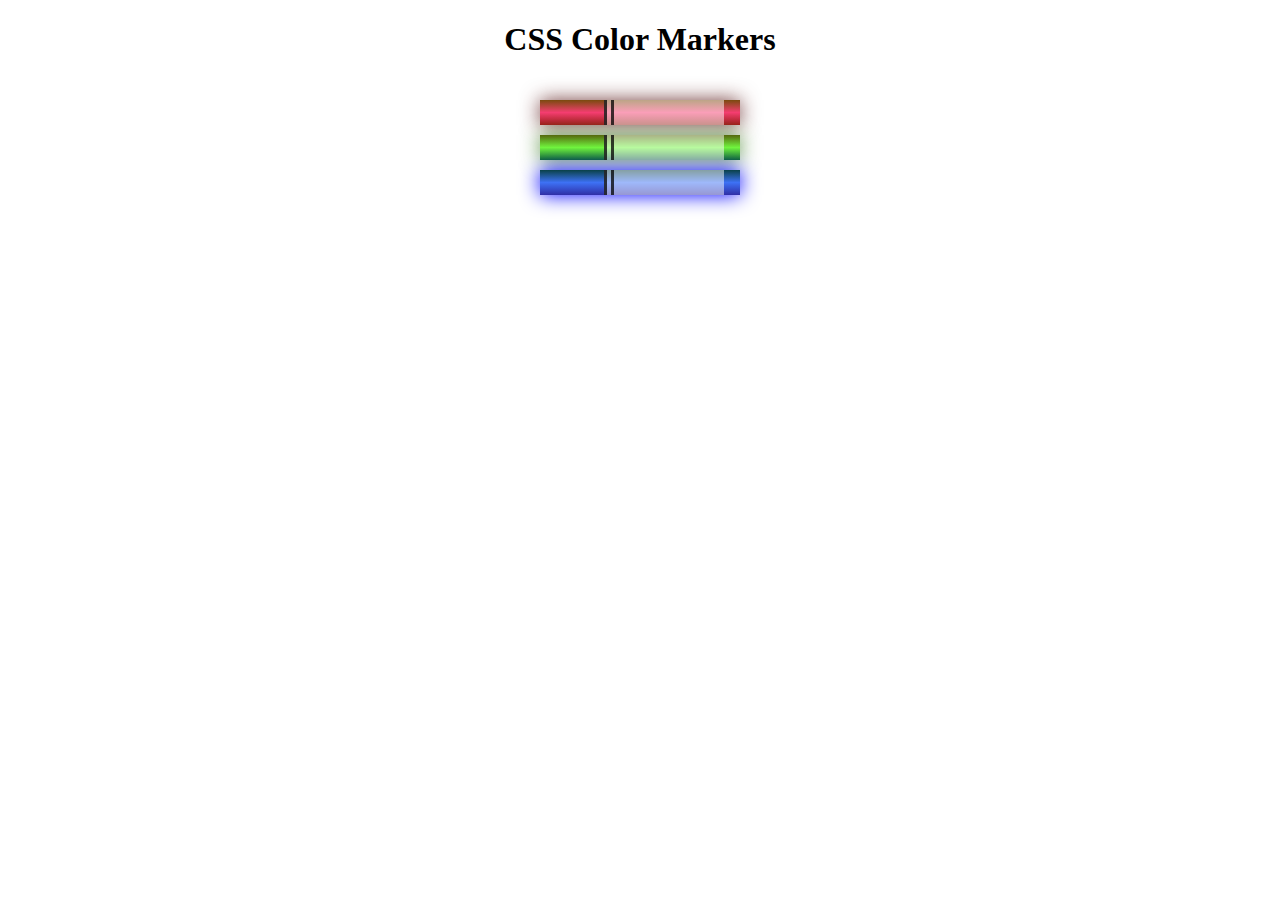
<file: 03.Aprenda los colores CSS construyendo un conjunto de marcadores de colores/index.html>
<!DOCTYPE html>
<html>

<head>
  <meta charset="utf-8">
  <meta name="viewport" content="width=device-width, initial-scale=1.0">
  <title>Colored Markers</title>
  <link rel="stylesheet" type="text/css" href="styles.css">
</head>

<body>
  <h1>CSS Color Markers</h1>
  <div class="container">
    <div class="marker red">
      <div class="cap"></div>
      <div class="sleeve"></div>
    </div>
    <div class="marker green">
      <div class="cap"></div>
      <div class="sleeve"></div>
    </div>
    <div class="marker blue">
      <div class="cap"></div>
      <div class="sleeve"></div>
    </div>
  </div>
</body>

</html>
</file>
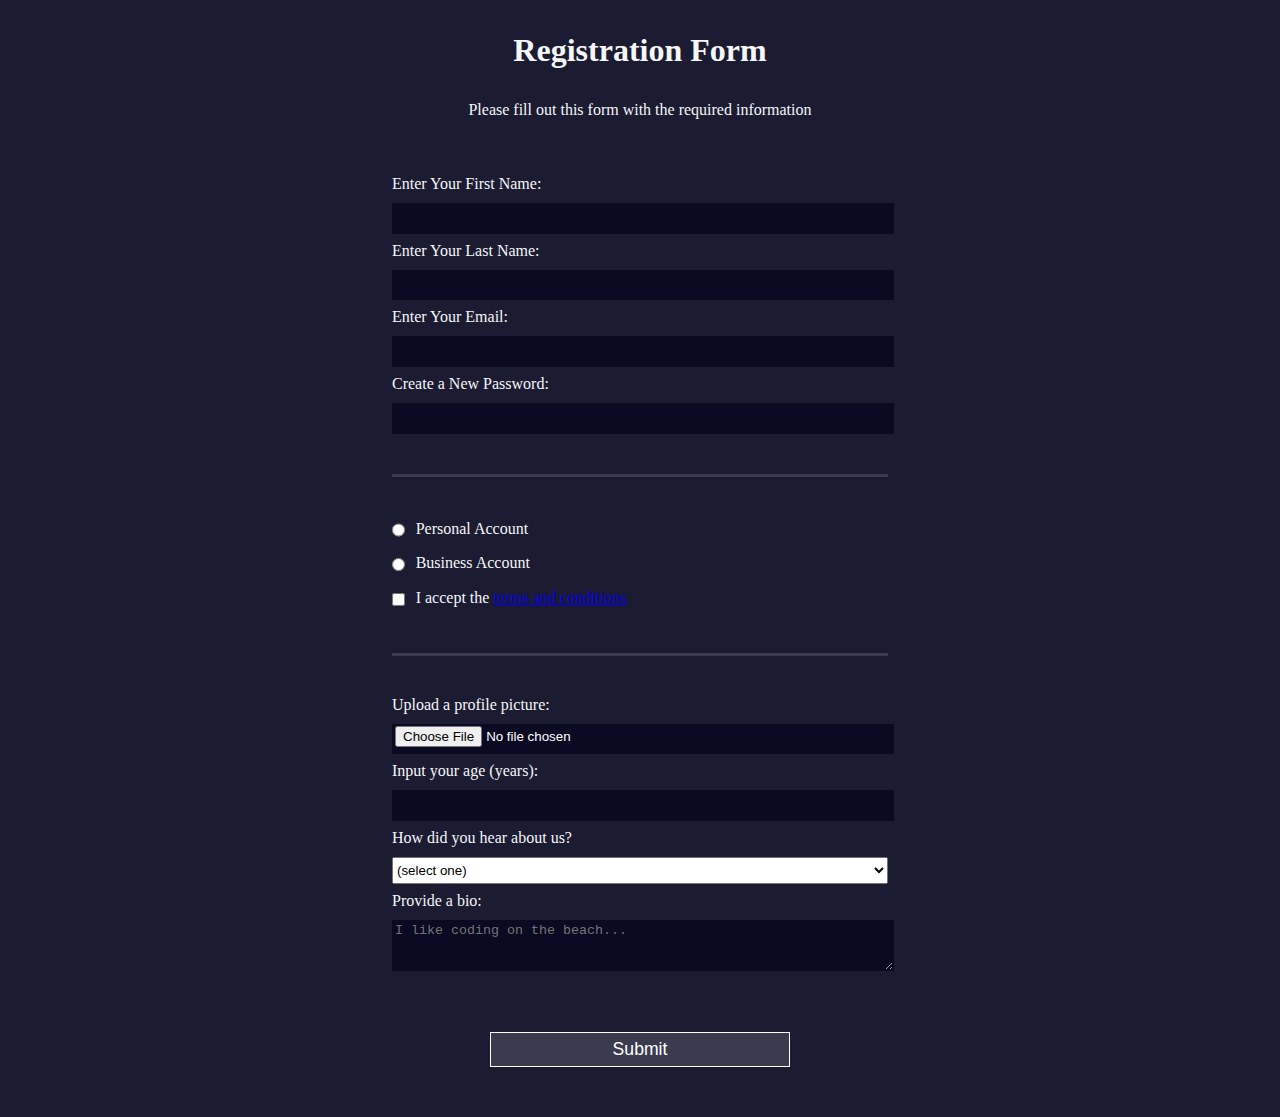
<file: 04.Aprende formularios HTML construyedno un formulario de registro/index.html>
<!DOCTYPE html>
<html>

<head>
  <title>Registration Form</title>
  <link rel="stylesheet" type="text/css" href="styles.css" />
</head>

<body>
  <h1>Registration Form</h1>
  <p>Please fill out this form with the required information</p>
  <form action='https://register-demo.freecodecamp.org'>
    <fieldset>
      <label>Enter Your First Name: <input type="text" name="first-name" required /></label>
      <label>Enter Your Last Name: <input type="text" name="last-name" required /></label>
      <label>Enter Your Email: <input type="email" name="email" required /></label>
      <label>Create a New Password: <input type="password" name="password" pattern="[a-z0-5]{8,}" required /></label>
    </fieldset>
    <fieldset>
      <label><input type="radio" name="account-type" class="inline" /> Personal Account</label>
      <label><input type="radio" name="account-type" class="inline" /> Business Account</label>
      <label>
        <input type="checkbox" name="terms" class="inline" required /> I accept the <a
          href="https://www.freecodecamp.org/news/terms-of-service/">terms and conditions</a>
      </label>
    </fieldset>
    <fieldset>
      <label>Upload a profile picture: <input type="file" name="file" /></label>
      <label>Input your age (years): <input type="number" name="age" min="13" max="120" />
      </label>
      <label>How did you hear about us?
        <select name="referrer">
          <option value="">(select one)</option>
          <option value="1">freeCodeCamp News</option>
          <option value="2">freeCodeCamp YouTube Channel</option>
          <option value="3">freeCodeCamp Forum</option>
          <option value="4">Other</option>
        </select>
      </label>
      <label>Provide a bio:
        <textarea name="bio" rows="3" cols="30" placeholder="I like coding on the beach..."></textarea>
      </label>
    </fieldset>
    <input type="submit" value="Submit" />
  </form>
</body>

</html>
</file>
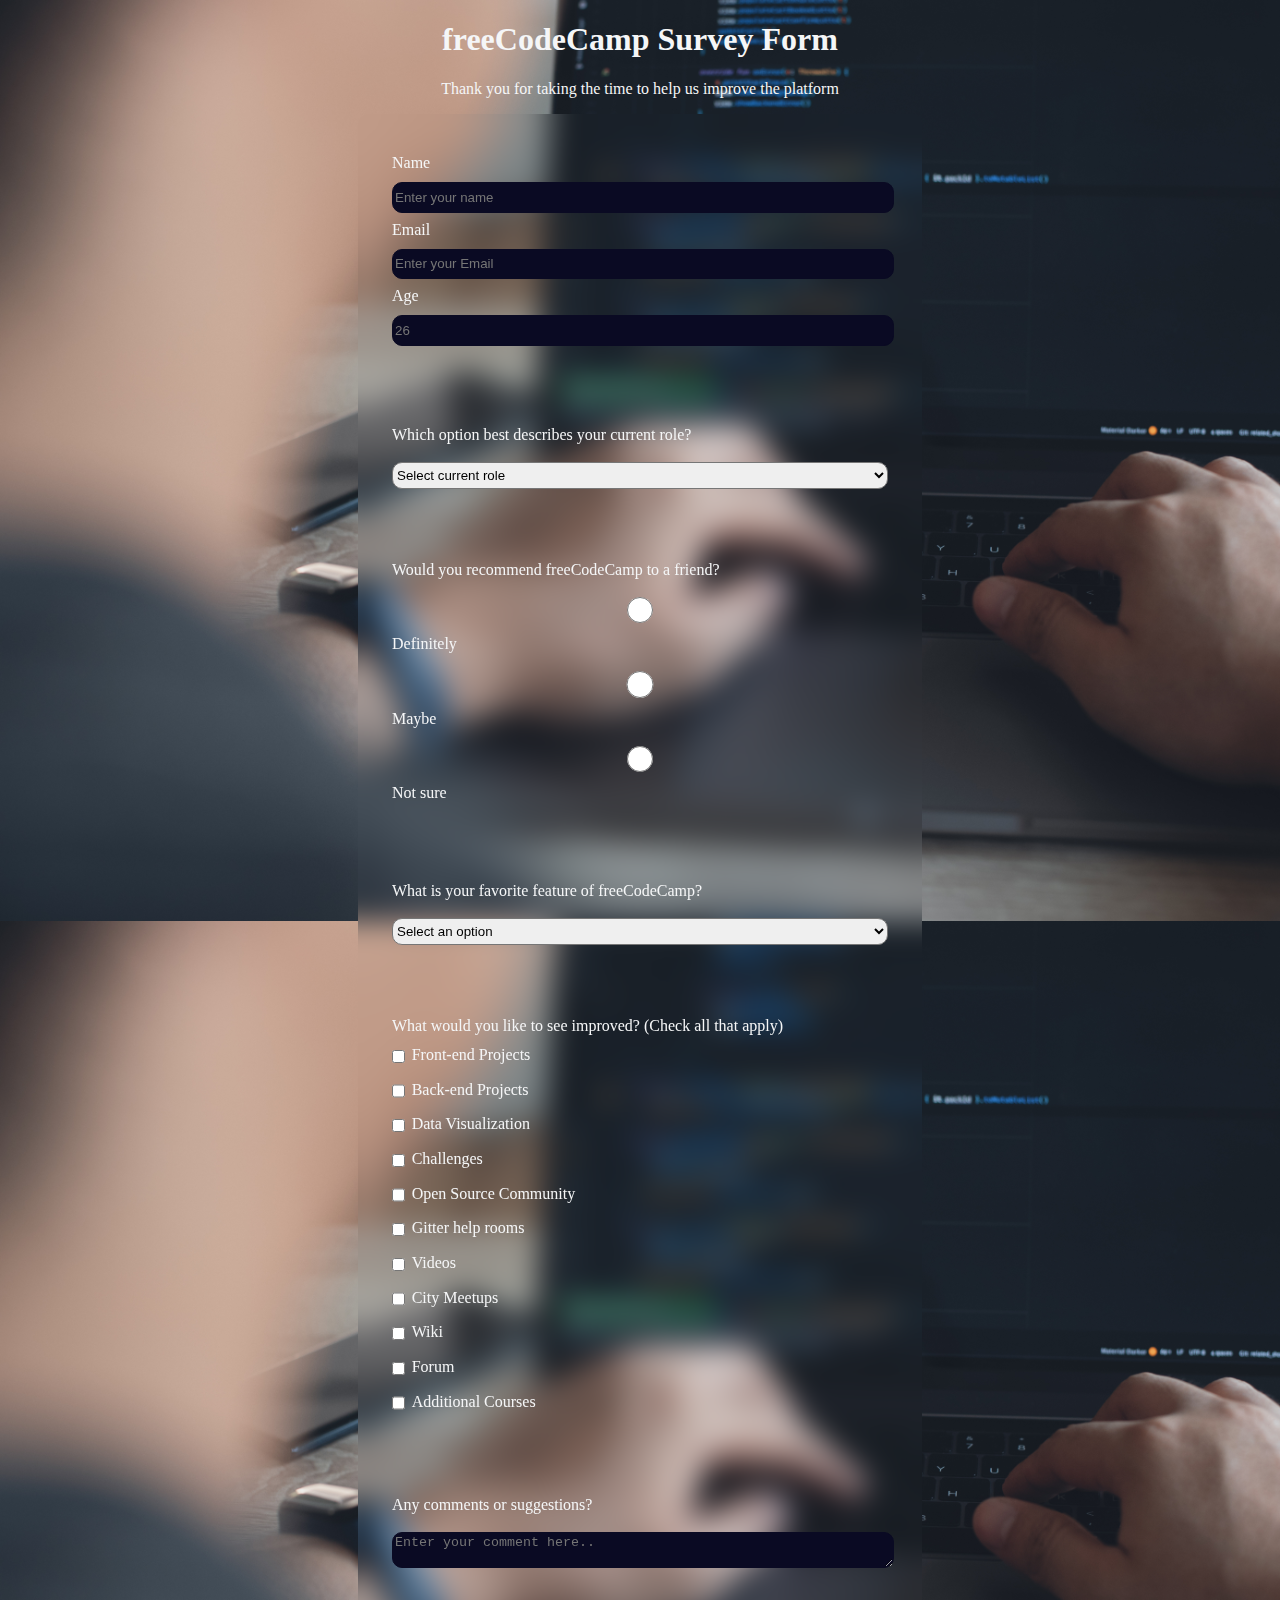
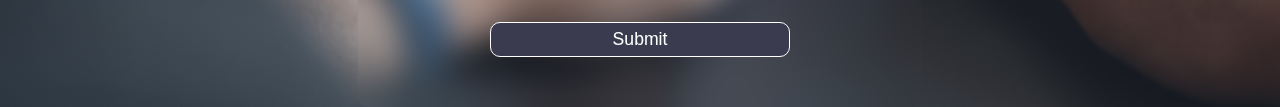
<file: 05.ENCUESTA/index.html>
<!DOCTYPE html>
<html>

<head>
  <meta charset="utf-8" />
  <link rel="stylesheet" type="text/css" href="styles.css" />
</head>

<body>
  <h1 id="title">freeCodeCamp Survey Form</h1>
  <p id="description">Thank you for taking the time to help us improve the platform</p>
  <form id="survey-form">
    <fieldset>
      <label id="name-label">Name<input id="name" type="text" placeholder="Enter your name" required /></label>
      <label id="email-label">Email<input id="email" type="email" placeholder="Enter your Email" required /></label>
      <label id="number-label">Age<input id="number" type="number" placeholder="26" required min="18"
          max="120" /></label>
    </fieldset>
    <fieldset>
      <label>Which option best describes your current role?</label>
      <select id="dropdown">
        <option>Select current role</option>
        <option>Student</option>
        <option>Full Time Job</option>
        <option>Full Time Learner</option>
        <option>Prefer not to say</option>
        <option>Other</option>
      </select>
    </fieldset>
    <fieldset>
      <label>Would you recommend freeCodeCamp to a friend?</label>
      <input type="radio" id="definitely" name="option" value="Definitely">
      <label for="definitely">Definitely</label>
      <input type="radio" id="maybe" name="option" value="Maybe">
      <label for="maybe">Maybe</label>
      <input type="radio" id="not-sure" name="option" value="Not Sure">
      <label for="not-sure">Not sure</label>
    </fieldset>
    <fieldset>
      <label>What is your favorite feature of freeCodeCamp?</label>
      <select>
        <option>Select an option</option>
        <option>Challenges</option>
        <option>Projects</option>
        <option>Copmmunity</option>
        <option>Open Source</option>
      </select>
    </fieldset>
    <fieldset>
      <label>What would you like to see improved? (Check all that apply)</label>
      <label><input type="checkbox" id="cbox1" value="1_checkbox" class="inline">Front-end Projects</label>
      <label><input type="checkbox" id="cbox2" value="2_checkbox" class="inline">Back-end Projects</label>
      <label><input type="checkbox" id="cbox3" value="3_checkbox" class="inline">Data Visualization</label>
      <label><input type="checkbox" id="cbox4" value="4_checkbox" class="inline">Challenges</label>
      <label><input type="checkbox" id="cbox5" value="5_checkbox" class="inline">Open Source Community</label>
      <label><input type="checkbox" id="cbox6" value="6_checkbox" class="inline">Gitter help rooms</label>
      <label><input type="checkbox" id="cbox7" value="7_checkbox" class="inline">Videos</label>
      <label><input type="checkbox" id="cbox8" value="8_checkbox" class="inline">City Meetups</label>
      <label><input type="checkbox" id="cbox9" value="9_checkbox" class="inline">Wiki</label>
      <label><input type="checkbox" id="cbox10" value="10_checkbox" class="inline">Forum</label>
      <label><input type="checkbox" id="cbox11" value="11_checkbox" class="inline">Additional Courses</label>
    </fieldset>
    <fieldset>
      <label>Any comments or suggestions?</label>
      <textarea placeholder="Enter your comment here.."></textarea>
    </fieldset>
    <input id="submit" value="Submit" type="submit" />
  </form>
</body>

</html>
</file>
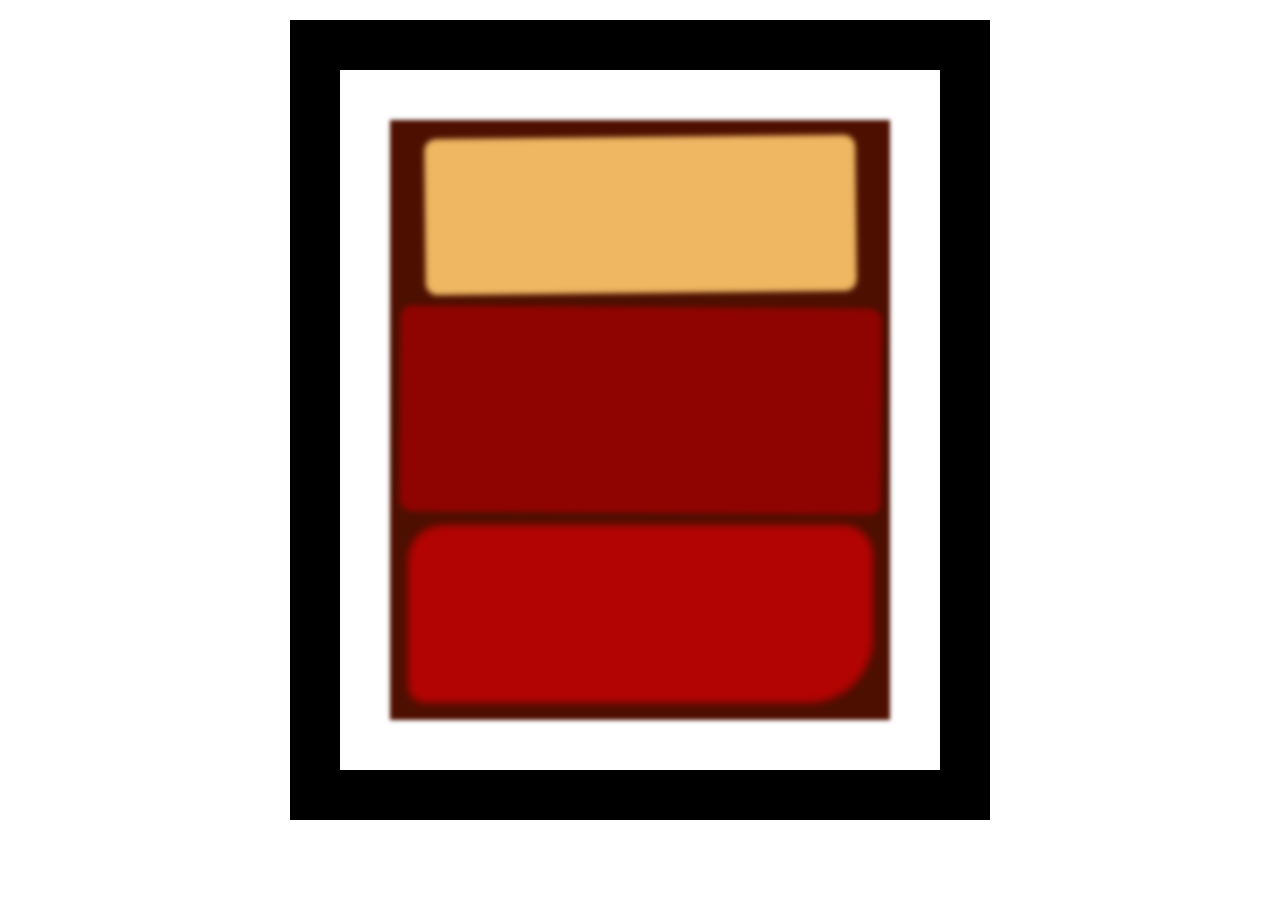
<file: 06.Aprende el Modelo de Cajas de CSS construyendo una pintura de Rothko/index.html>
<!DOCTYPE html>
<html lang="en">

<head>
  <meta charset="UTF-8">
  <title>Rothko Painting</title>
  <link href="./styles.css" rel="stylesheet">
</head>

<body>
  <div class="frame">
    <div class="canvas">
      <div class="one"></div>
      <div class="two"></div>
      <div class="three"></div>
    </div>
  </div>
</body>

</html>
</file>
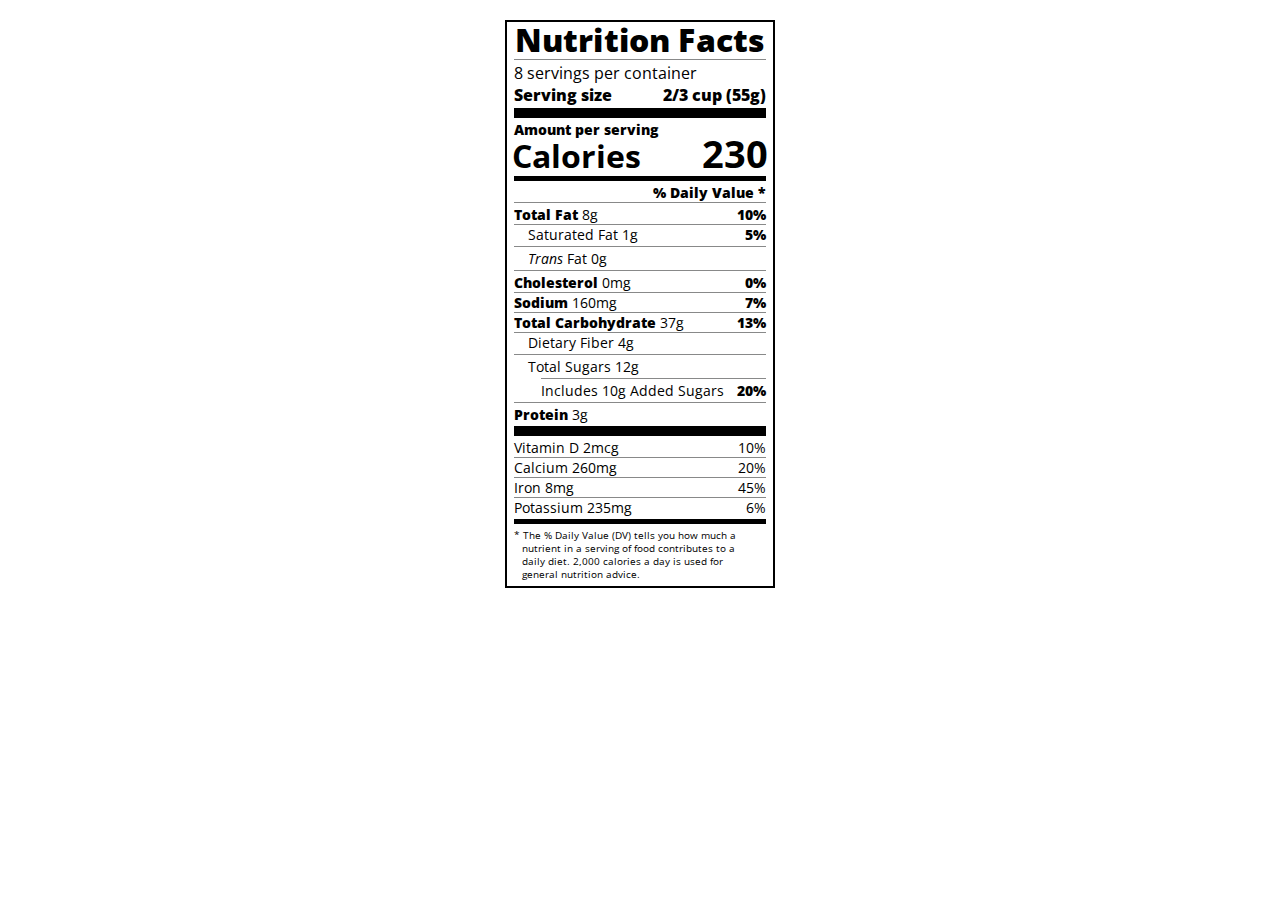
<file: 08.Aprende tipografias compilando una etiqueta nutricional/index.html>
<!DOCTYPE html>
<html lang="en">

<head>
  <meta charset="UTF-8">
  <title>Nutrition Label</title>
  <link href="https://fonts.googleapis.com/css?family=Open+Sans:400,700,800" rel="stylesheet">
  <link href="./styles.css" rel="stylesheet">
</head>

<body>
  <div class="label">
    <header>
      <h1 class="bold">Nutrition Facts</h1>
      <div class="divider"></div>
      <p>8 servings per container</p>
      <p class="bold">Serving size <span class="right">2/3 cup (55g)</span></p>
    </header>
    <div class="divider lg"></div>
    <div class="calories-info">
      <p class="bold sm-text">Amount per serving</p>
      <h1>Calories <span class="right">230</span></h1>
    </div>
    <div class="divider md"></div>
    <div class="daily-value sm-text">
      <p class="right bold no-divider">% Daily Value *</p>
      <div class="divider"></div>
      <p><span class="bold">Total Fat</span> 8g <span class="bold right">10%</span></p>
      <p class="indent no-divider">Saturated Fat 1g <span class="bold right">5%</span></p>
      <div class="divider"></div>
      <p class="indent no-divider"><i>Trans</i> Fat 0g</p>
      <div class="divider"></div>
      <p><span class="bold">Cholesterol</span> 0mg <span class="right bold">0%</span></p>
      <p><span class="bold">Sodium</span> 160mg <span class="right bold">7%</span></p>
      <p><span class="bold">Total Carbohydrate</span> 37g <span class="right bold">13%</span></p>
      <p class="indent no-divider">Dietary Fiber 4g</p>
      <div class="divider"></div>
      <p class="indent no-divider">Total Sugars 12g</p>
      <div class="divider dbl-indent"></div>
      <p class="dbl-indent no-divider">Includes 10g Added Sugars <span class="right bold">20%</span>
      <div class="divider"></div>
      <p class="no-divider"><span class="bold">Protein</span> 3g</p>
      <div class="divider lg"></div>
      <p>Vitamin D 2mcg <span class="right">10%</span></p>
      <p>Calcium 260mg <span class="right">20%</span></p>
      <p>Iron 8mg <span class="right">45%</span></p>
      <p class="no-divider">Potassium 235mg <span class="right">6%</span></p>
    </div>
    <div class="divider md"></div>
    <p class="note">* The % Daily Value (DV) tells you how much a nutrient in a serving of food contributes to a daily
      diet. 2,000 calories a day is used for general nutrition advice.</p>
  </div>
</body>

</html>
</file>
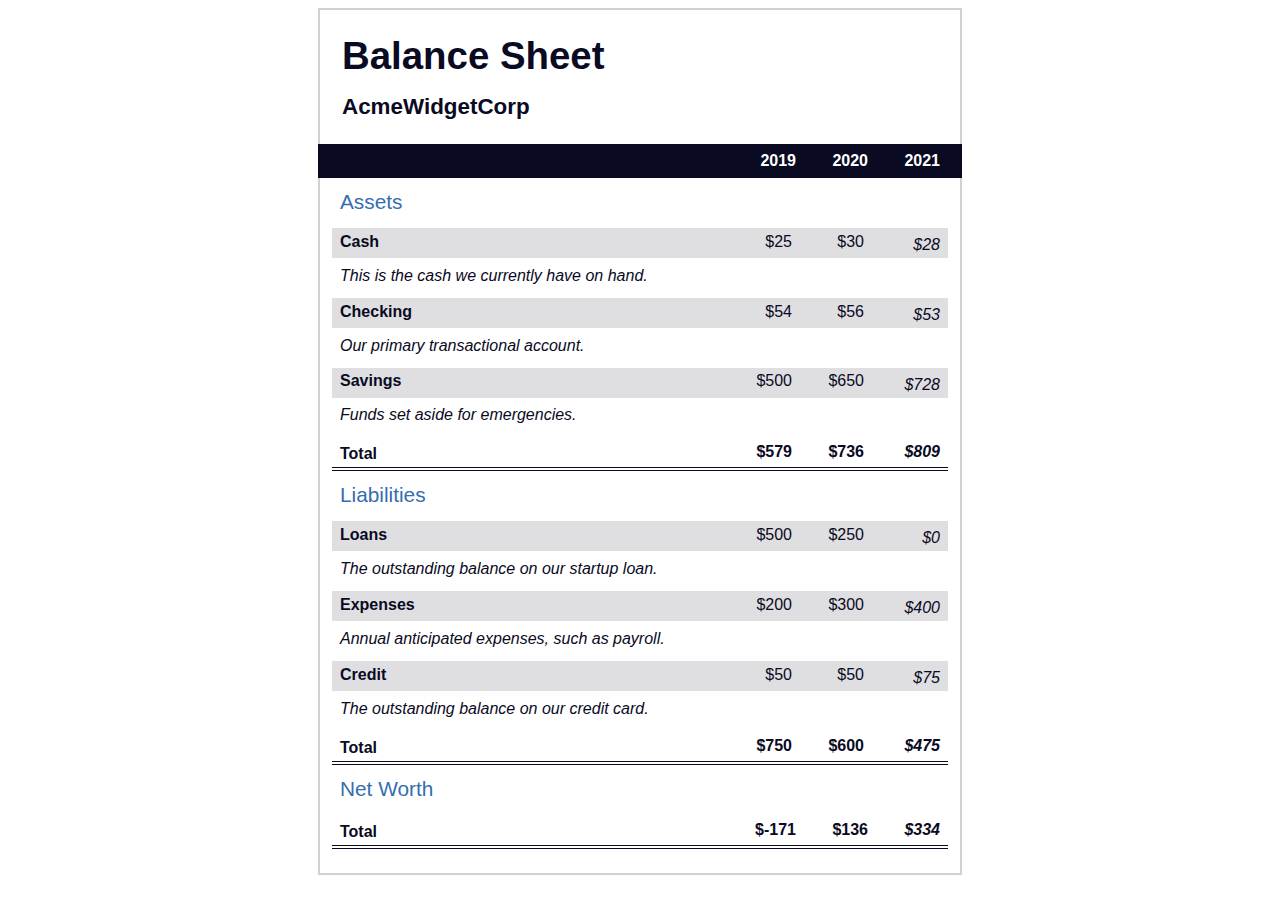
<file: 11.Aprenda ams sobre los pseudo selectores CSS construyendo un balance financiero/index.html>
<!DOCTYPE html>
<html>

<head>
  <meta charset="UTF-8">
  <meta name="viewport" content="width=device-width, initial-scale=1.0">
  <title>Balance Sheet</title>
  <link rel="stylesheet" type="text/css" href="./styles.css">
</head>

<body>
  <main>
    <section>
      <h1>
        <span class="flex">
          <span>AcmeWidgetCorp</span>
          <span>Balance Sheet</span>
        </span>
      </h1>
      <div id="years" aria-hidden="true">
        <span class="year">2019</span>
        <span class="year">2020</span>
        <span class="year">2021</span>
      </div>
      <div class="table-wrap">
        <table>
          <caption>Assets</caption>
          <thead>
            <tr>
              <td></td>
              <th><span class="sr-only year">2019</span></th>
              <th><span class="sr-only year">2020</span></th>
              <th class="current"><span class="sr-only year">2021</span></th>
            </tr>
          </thead>
          <tbody>
            <tr class="data">
              <th>Cash <span class="description">This is the cash we currently have on hand.</span></th>
              <td>$25</td>
              <td>$30</td>
              <td class="current">$28</td>
            </tr>
            <tr class="data">
              <th>Checking <span class="description">Our primary transactional account.</span></th>
              <td>$54</td>
              <td>$56</td>
              <td class="current">$53</td>
            </tr>
            <tr class="data">
              <th>Savings <span class="description">Funds set aside for emergencies.</span></th>
              <td>$500</td>
              <td>$650</td>
              <td class="current">$728</td>
            </tr>
            <tr class="total">
              <th>Total <span class="sr-only">Assets</span></th>
              <td>$579</td>
              <td>$736</td>
              <td class="current">$809</td>
            </tr>
          </tbody>
        </table>
        <table>
          <caption>Liabilities</caption>
          <thead>
            <tr>
              <td></td>
              <th><span class="sr-only">2019</span></th>
              <th><span class="sr-only">2020</span></th>
              <th><span class="sr-only">2021</span></th>
            </tr>
          </thead>
          <tbody>
            <tr class="data">
              <th>Loans <span class="description">The outstanding balance on our startup loan.</span></th>
              <td>$500</td>
              <td>$250</td>
              <td class="current">$0</td>
            </tr>
            <tr class="data">
              <th>Expenses <span class="description">Annual anticipated expenses, such as payroll.</span></th>
              <td>$200</td>
              <td>$300</td>
              <td class="current">$400</td>
            </tr>
            <tr class="data">
              <th>Credit <span class="description">The outstanding balance on our credit card.</span></th>
              <td>$50</td>
              <td>$50</td>
              <td class="current">$75</td>
            </tr>
            <tr class="total">
              <th>Total <span class="sr-only">Liabilities</span></th>
              <td>$750</td>
              <td>$600</td>
              <td class="current">$475</td>
            </tr>
          </tbody>
        </table>
        <table>
          <caption>Net Worth</caption>
          <thead>
            <tr>
              <td></td>
              <th><span class="sr-only">2019</span></th>
              <th><span class="sr-only">2020</span></th>
              <th><span class="sr-only">2021</span></th>
            </tr>
          </thead>
          <tbody>
            <tr class="total">
              <th>Total <span class="sr-only">Net Worth</span></th>
              <td>$-171</td>
              <td>$136</td>
              <td class="current">$334</td>
            </tr>
          </tbody>
        </table>
      </div>
    </section>
  </main>
</body>

</html>
</file>
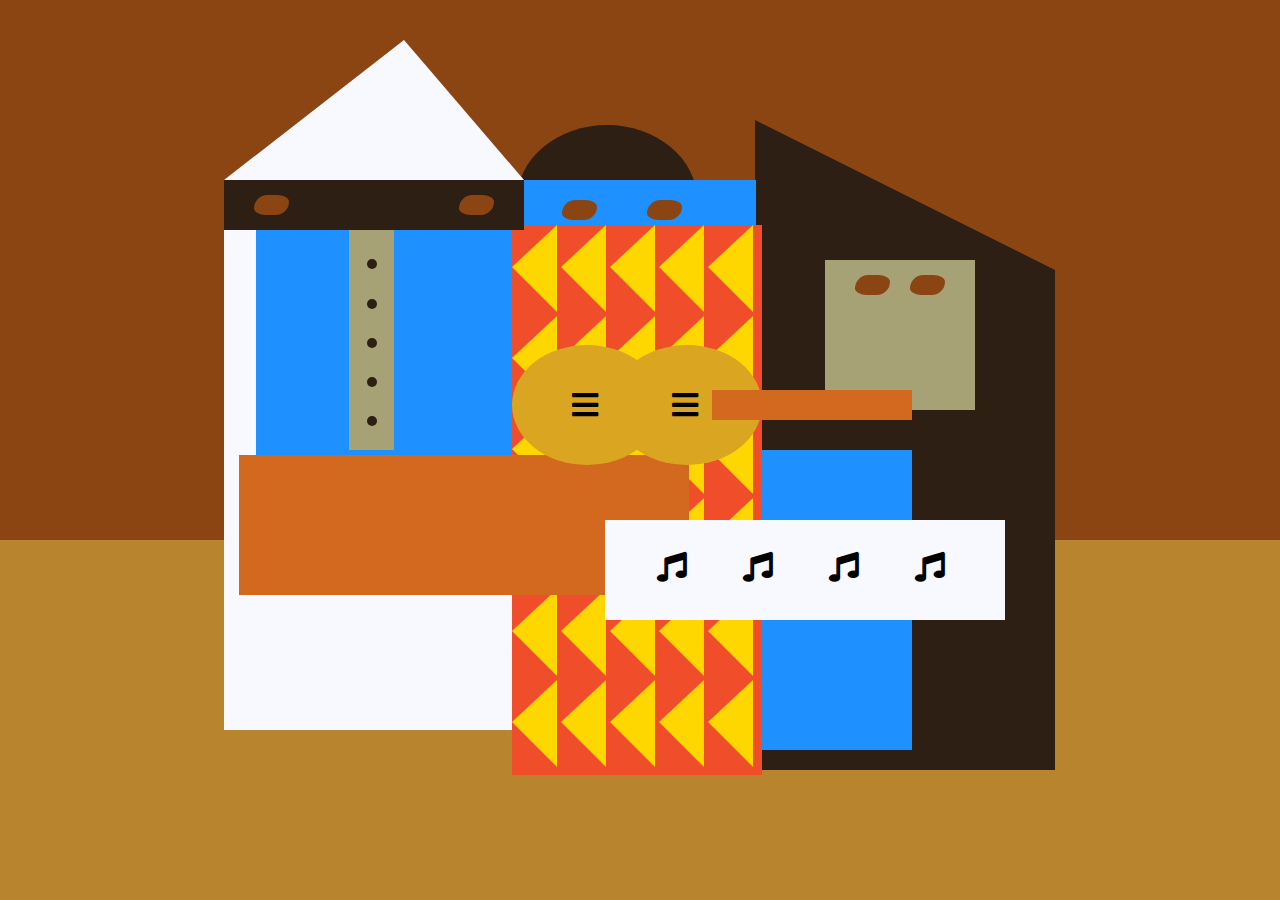
<file: 12.Aprende CSS intermedio construyendo una Pintura Picasso/index.html>
<!DOCTYPE html>
<html>

<head>
  <meta charset="utf-8">
  <title>Picasso Painting</title>
  <link rel="stylesheet" type="text/css" href="./styles.css" />
  <link rel="stylesheet" href="https://use.fontawesome.com/releases/v5.8.2/css/all.css">
</head>

<body>
  <div id="back-wall"></div>
  <div class="characters">
    <div id="offwhite-character">
      <div id="white-hat"></div>
      <div id="black-mask">
        <div class="eyes left"></div>
        <div class="eyes right"></div>
      </div>
      <div id="gray-instrument">
        <div class="black-dot"></div>
        <div class="black-dot"></div>
        <div class="black-dot"></div>
        <div class="black-dot"></div>
        <div class="black-dot"></div>
      </div>
      <div id="tan-table"></div>
    </div>
    <div id="black-character">
      <div id="black-hat"></div>
      <div id="gray-mask">
        <div class="eyes left"></div>
        <div class="eyes right"></div>
      </div>
      <div id="white-paper">
        <i class="fas fa-music"></i>
        <i class="fas fa-music"></i>
        <i class="fas fa-music"></i>
        <i class="fas fa-music"></i>
      </div>
    </div>
    <div class="blue" id="blue-left"></div>
    <div class="blue" id="blue-right"></div>
    <div id="orange-character">
      <div id="black-round-hat"></div>
      <div id="eyes-div">
        <div class="eyes left"></div>
        <div class="eyes right"></div>
      </div>
      <div id="triangles">
        <div class="triangle"></div>
        <div class="triangle"></div>
        <div class="triangle"></div>
        <div class="triangle"></div>
        <div class="triangle"></div>
        <div class="triangle"></div>
        <div class="triangle"></div>
        <div class="triangle"></div>
        <div class="triangle"></div>
        <div class="triangle"></div>
        <div class="triangle"></div>
        <div class="triangle"></div>
        <div class="triangle"></div>
        <div class="triangle"></div>
        <div class="triangle"></div>
        <div class="triangle"></div>
        <div class="triangle"></div>
        <div class="triangle"></div>
        <div class="triangle"></div>
        <div class="triangle"></div>
        <div class="triangle"></div>
        <div class="triangle"></div>
        <div class="triangle"></div>
        <div class="triangle"></div>
        <div class="triangle"></div>
        <div class="triangle"></div>
        <div class="triangle"></div>
        <div class="triangle"></div>
        <div class="triangle"></div>
        <div class="triangle"></div>
      </div>
      <div id="guitar">
        <div class="guitar" id="guitar-left">
          <i class="fas fa-bars"></i>
        </div>
        <div class="guitar" id="guitar-right">
          <i class="fas fa-bars"></i>
        </div>
        <div id="guitar-neck"></div>
      </div>
    </div>
  </div>
</body>

</html>
</file>
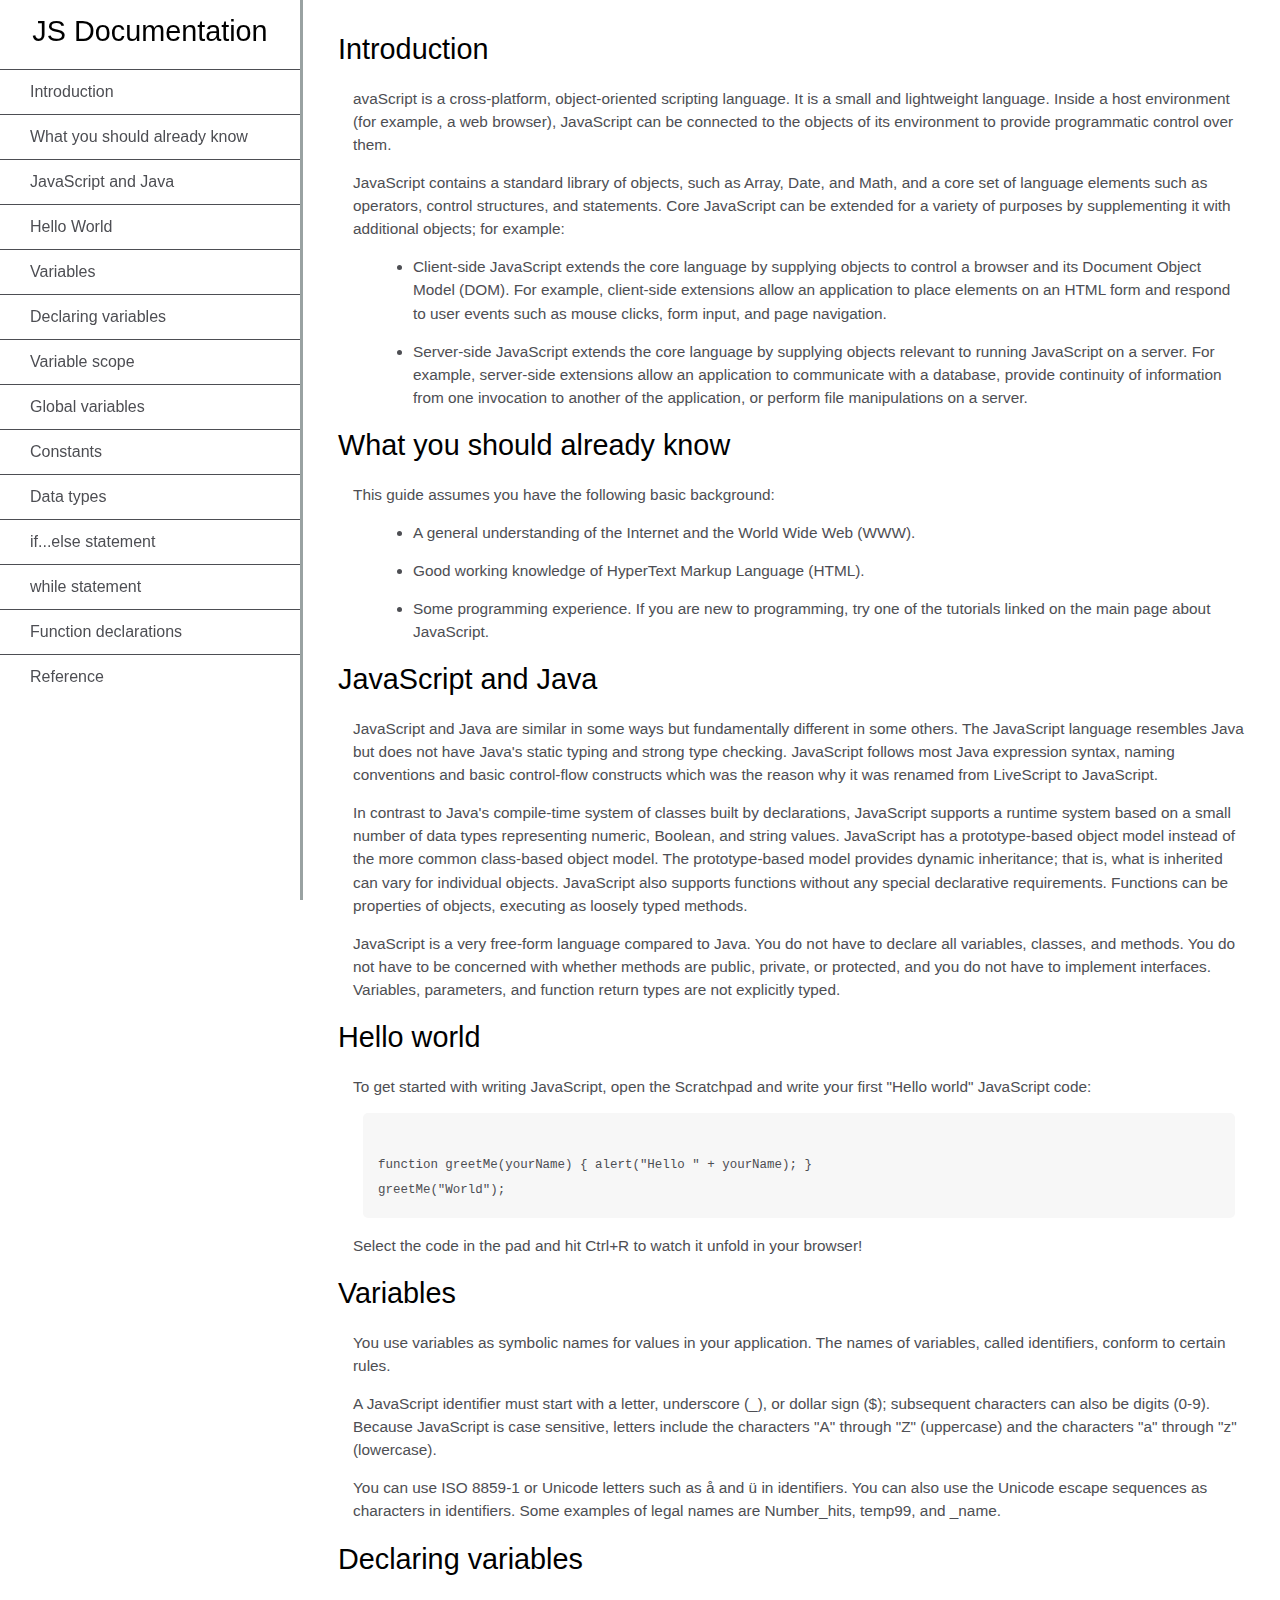
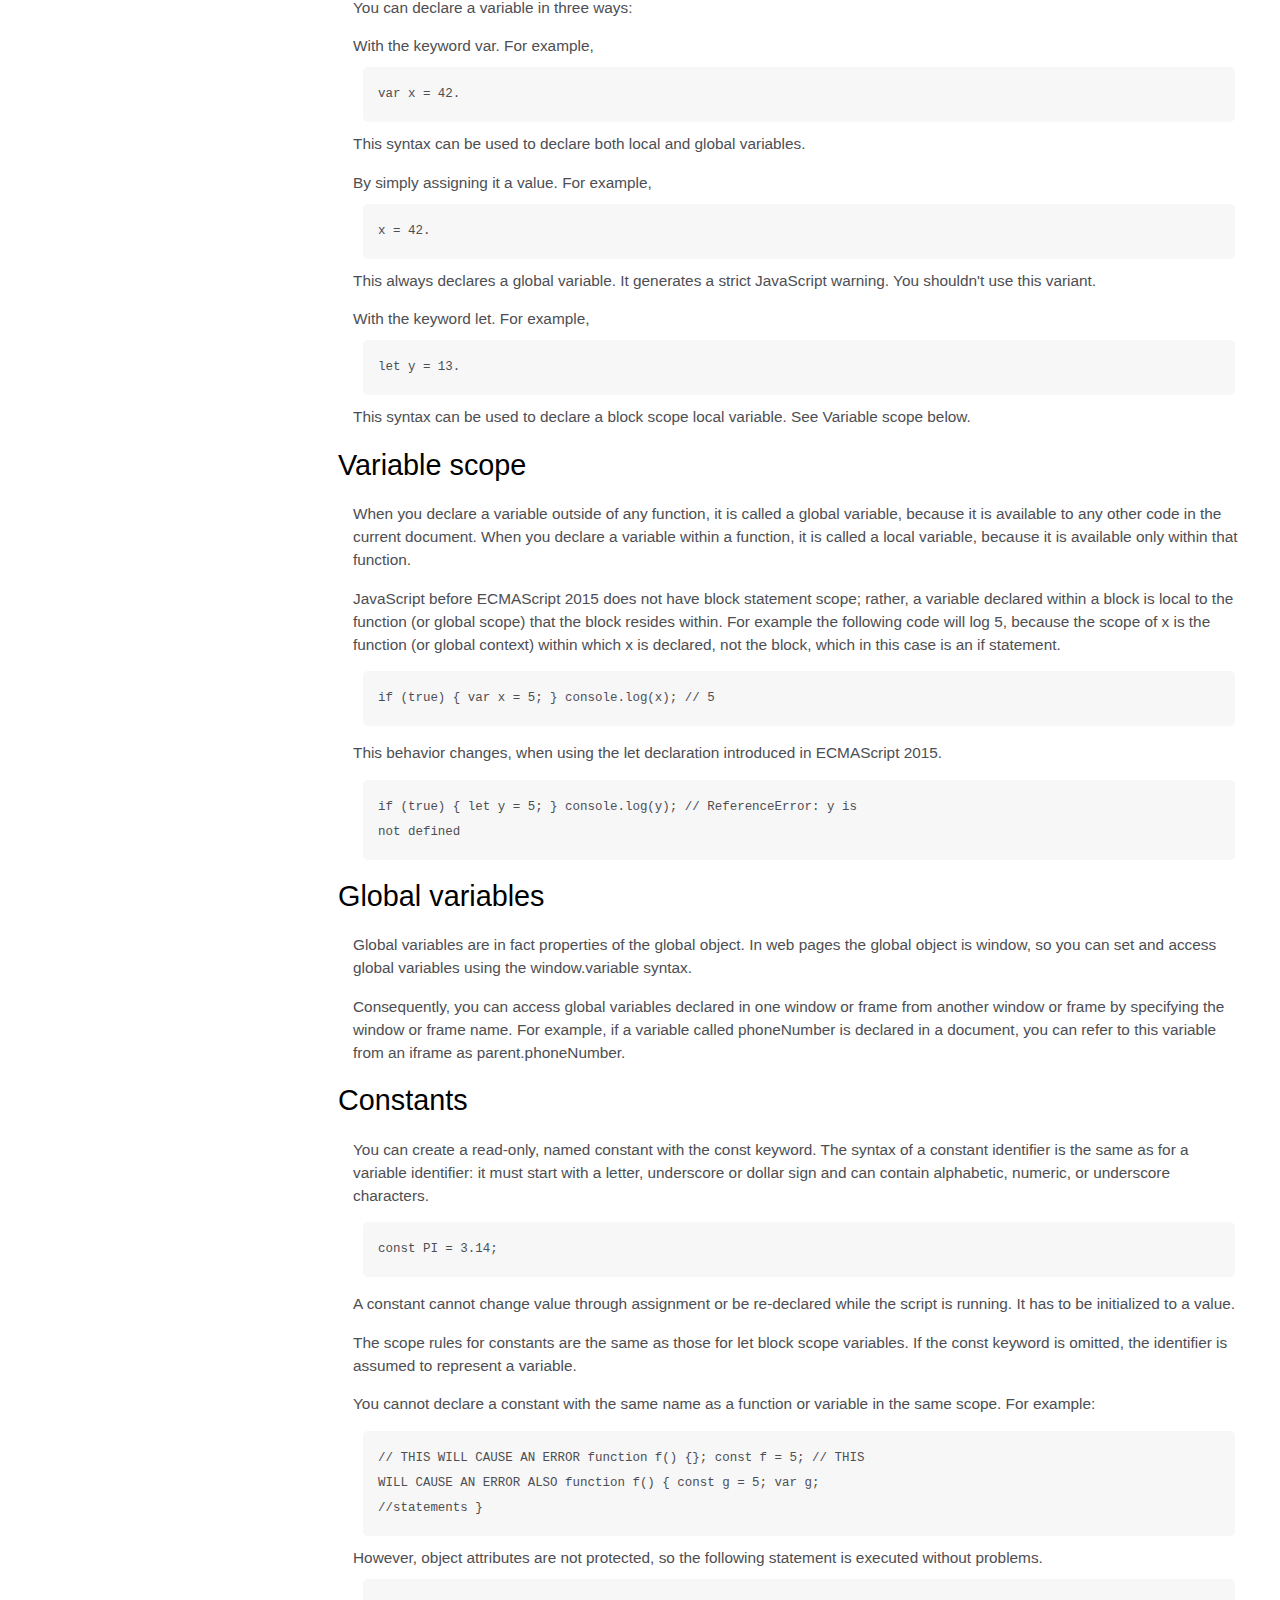
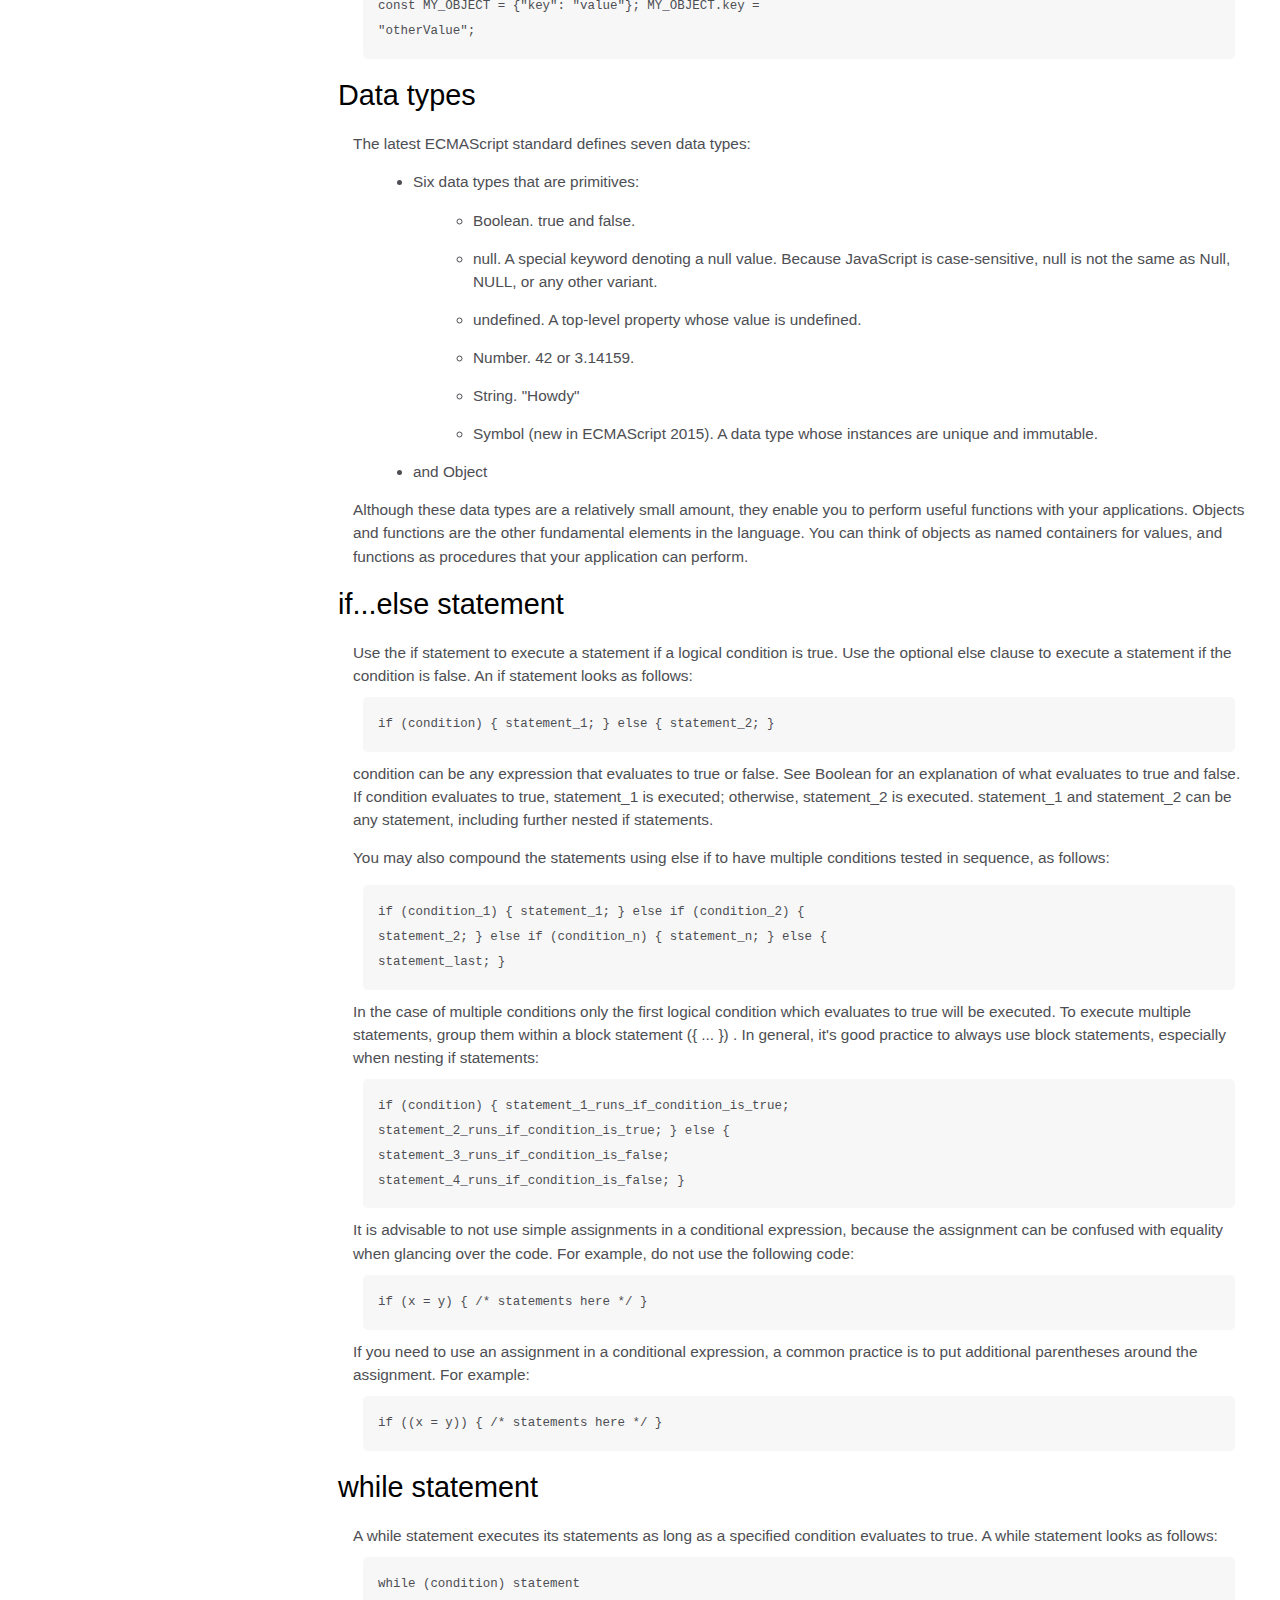
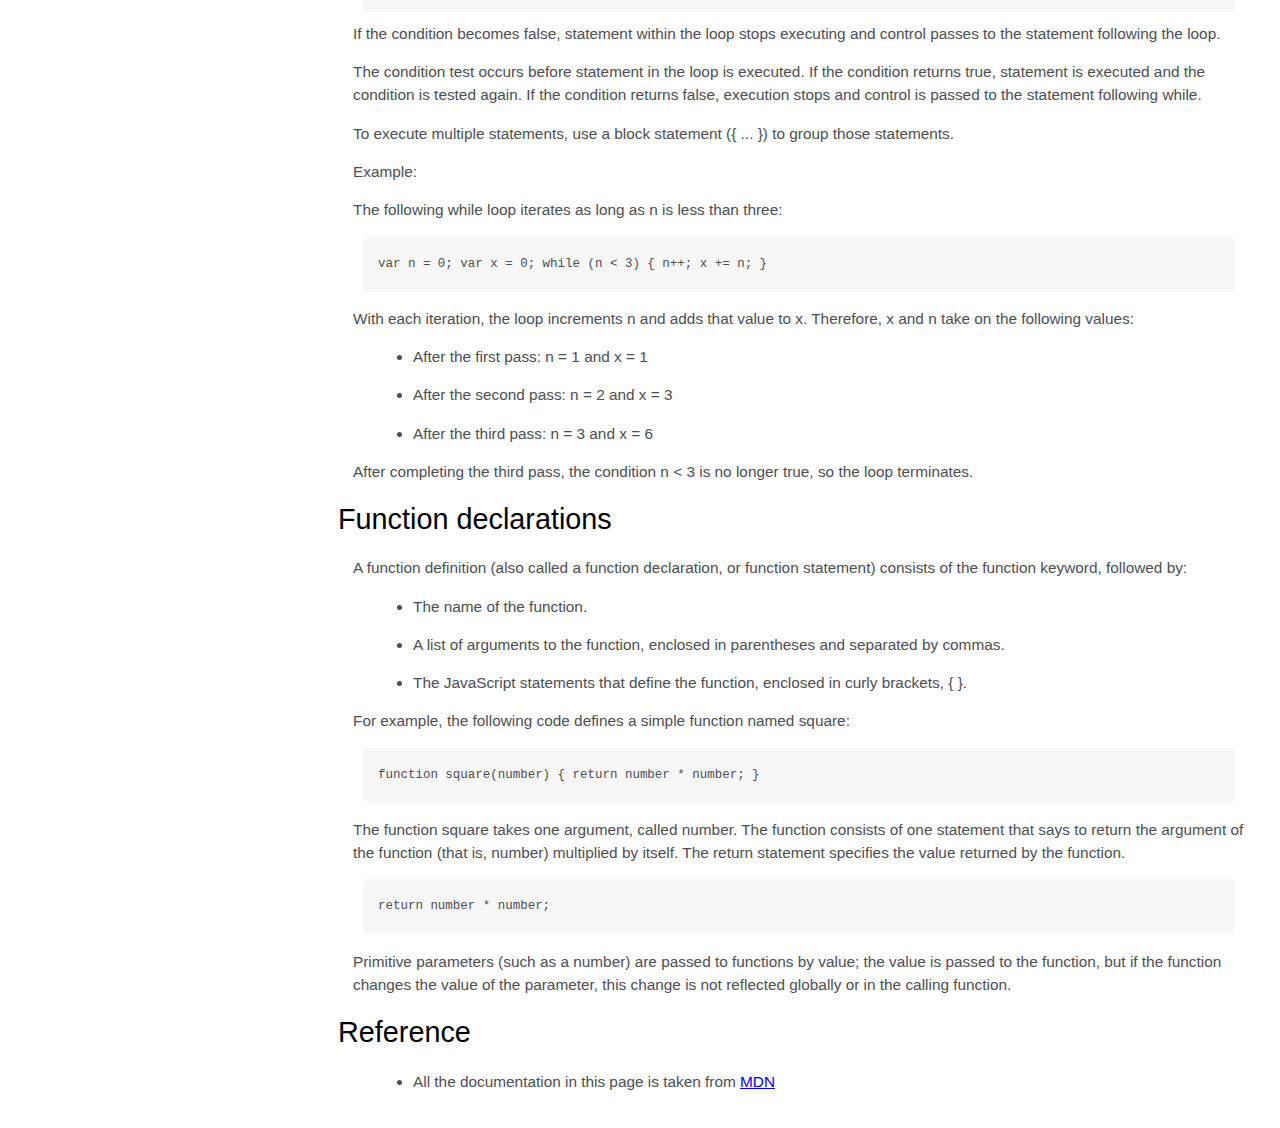
<file: 14.PAGINA DE DOCUMENTACION TECNICA/index.html>
<!DOCTYPE html>
<html>

<head>
  <meta charset="utf-8">
  <meta name="viewport" content="width=device-width, initial-scale=1.0">
  <link rel="stylesheet" type="text/css" href="styles.css" />
  <title>Technical Documentation Page</title>
</head>

<body>
  <nav id="navbar">
    <header>JS Documentation</header>
    <ul>
      <li><a class="nav-link" href="#introduction">Introduction</a></li>
      <li><a class="nav-link" href="#what_you_should_already_know">What you should already know</a></li>
      <li><a class="nav-link" href="#javascript_and_java">JavaScript and Java</a></li>
      <li><a class="nav-link" href="#hello_world">Hello World</a></li>
      <li><a class="nav-link" href="#variables">Variables</a></li>
      <li>
        <a class="nav-link" href="#Declaring_variables">Declaring variables</a>
      </li>
      <li><a class="nav-link" href="#Variable_scope">Variable scope</a></li>
      <li>
        <a class="nav-link" href="#Global_variables">Global variables</a>
      </li>
      <li><a class="nav-link" href="#Constants">Constants</a></li>
      <li><a class="nav-link" href="#Data_types">Data types</a></li>
      <li>
        <a class="nav-link" href="#if...else_statement">if...else statement</a>
      </li>
      <li><a class="nav-link" href="#while_statement">while statement</a></li>
      <li>
        <a class="nav-link" href="#Function_declarations">Function declarations</a>
      </li>
      <li><a class="nav-link" href="#Reference">Reference</a></li>
    </ul>
  </nav>
  <main id="main-doc">
    <section class="main-section" id="introduction">
      <header>Introduction</header>
      <article>
        <p>avaScript is a cross-platform, object-oriented scripting language. It is a small and lightweight language.
          Inside a host environment (for example, a web browser), JavaScript can be connected to the objects of its
          environment to provide programmatic control over them.</p>
        <p>JavaScript contains a standard library of objects, such as Array, Date, and Math, and a core set of language
          elements such as operators, control structures, and statements. Core JavaScript can be extended for a variety
          of purposes by supplementing it with additional objects; for example:</p>
        <ul>
          <li>Client-side JavaScript extends the core language by supplying objects to control a browser and its
            Document Object Model (DOM). For example, client-side extensions allow an application to place elements on
            an HTML form and respond to user events such as mouse clicks, form input, and page navigation.</li>
          <li>Server-side JavaScript extends the core language by supplying objects relevant to running JavaScript on a
            server. For example, server-side extensions allow an application to communicate with a database, provide
            continuity of information from one invocation to another of the application, or perform file manipulations
            on a server.</li>
        </ul>
      </article>
    </section>
    <section class="main-section" id="what_you_should_already_know">
      <header>What you should already know</header>
      <article>
        <p>This guide assumes you have the following basic background:</p>
        <ul>
          <li>A general understanding of the Internet and the World Wide Web (WWW).</li>
          <li>Good working knowledge of HyperText Markup Language (HTML).</li>
          <li>Some programming experience. If you are new to programming, try one of the tutorials linked on the main
            page about JavaScript.</li>
        </ul>
      </article>
    </section>
    <section class="main-section" id="javascript_and_java">
      <header>JavaScript and Java</header>
      <article>
        <p>JavaScript and Java are similar in some ways but fundamentally different in some others. The JavaScript
          language resembles Java but does not have Java's static typing and strong type checking. JavaScript follows
          most Java expression syntax, naming conventions and basic control-flow constructs which was the reason why it
          was renamed from LiveScript to JavaScript.</p>
        <p>In contrast to Java's compile-time system of classes built by declarations, JavaScript supports a runtime
          system based on a small number of data types representing numeric, Boolean, and string values. JavaScript has
          a prototype-based object model instead of the more common class-based object model. The prototype-based model
          provides dynamic inheritance; that is, what is inherited can vary for individual objects. JavaScript also
          supports functions without any special declarative requirements. Functions can be properties of objects,
          executing as loosely typed methods.</p>
        <p>JavaScript is a very free-form language compared to Java. You do not have to declare all variables, classes,
          and methods. You do not have to be concerned with whether methods are public, private, or protected, and you
          do not have to implement interfaces. Variables, parameters, and function return types are not explicitly
          typed.</p>
      </article>
    </section>
    <section class="main-section" id="hello_world">
      <header>Hello world</header>
      <article>
        <p>To get started with writing JavaScript, open the Scratchpad and write your first "Hello world" JavaScript
          code:</p>
        <code>
            function greetMe(yourName) { alert("Hello " + yourName); }
greetMe("World");
          </code>
        <p>Select the code in the pad and hit Ctrl+R to watch it unfold in your browser!</p>
      </article>
    </section>
    <section class="main-section" id="variables">
      <header>Variables</header>
      <article>
        <p>You use variables as symbolic names for values in your application. The names of variables, called
          identifiers, conform to certain rules.</p>
        <p>A JavaScript identifier must start with a letter, underscore (_), or dollar sign ($); subsequent characters
          can also be digits (0-9). Because JavaScript is case sensitive, letters include the characters "A" through "Z"
          (uppercase) and the characters "a" through "z" (lowercase).</p>
        <p>You can use ISO 8859-1 or Unicode letters such as å and ü in identifiers. You can also use the Unicode escape
          sequences as characters in identifiers. Some examples of legal names are Number_hits, temp99, and _name.</p>
      </article>
    </section>
    <section class="main-section" id="Declaring_variables">
      <header>Declaring variables</header>
      <article>
        You can declare a variable in three ways:
        <p>
          With the keyword var. For example, <code>var x = 42.</code> This
          syntax can be used to declare both local and global variables.
        </p>
        <p>
          By simply assigning it a value. For example,
          <code>x = 42.</code> This always declares a global variable. It
          generates a strict JavaScript warning. You shouldn't use this
          variant.
        </p>
        <p>
          With the keyword let. For example,<code> let y = 13.</code> This
          syntax can be used to declare a block scope local variable. See
          Variable scope below.
        </p>
      </article>
    </section>
    <section class="main-section" id="Variable_scope">
      <header>Variable scope</header>
      <article>
        <p>
          When you declare a variable outside of any function, it is called a
          global variable, because it is available to any other code in the
          current document. When you declare a variable within a function, it
          is called a local variable, because it is available only within that
          function.
        </p>

        <p>
          JavaScript before ECMAScript 2015 does not have block statement
          scope; rather, a variable declared within a block is local to the
          function (or global scope) that the block resides within. For
          example the following code will log 5, because the scope of x is the
          function (or global context) within which x is declared, not the
          block, which in this case is an if statement.
        </p>
        <code>if (true) { var x = 5; } console.log(x); // 5</code>
        <p>
          This behavior changes, when using the let declaration introduced in
          ECMAScript 2015.
        </p>

        <code>if (true) { let y = 5; } console.log(y); // ReferenceError: y is
            not defined</code>
      </article>
    </section>
    <section class="main-section" id="Global_variables">
      <header>Global variables</header>
      <article>
        <p>
          Global variables are in fact properties of the global object. In web
          pages the global object is window, so you can set and access global
          variables using the window.variable syntax.
        </p>

        <p>
          Consequently, you can access global variables declared in one window
          or frame from another window or frame by specifying the window or
          frame name. For example, if a variable called phoneNumber is
          declared in a document, you can refer to this variable from an
          iframe as parent.phoneNumber.
        </p>
      </article>
    </section>
    <section class="main-section" id="Constants">
      <header>Constants</header>
      <article>
        <p>
          You can create a read-only, named constant with the const keyword.
          The syntax of a constant identifier is the same as for a variable
          identifier: it must start with a letter, underscore or dollar sign
          and can contain alphabetic, numeric, or underscore characters.
        </p>

        <code>const PI = 3.14;</code>
        <p>
          A constant cannot change value through assignment or be re-declared
          while the script is running. It has to be initialized to a value.
        </p>

        <p>
          The scope rules for constants are the same as those for let block
          scope variables. If the const keyword is omitted, the identifier is
          assumed to represent a variable.
        </p>

        <p>
          You cannot declare a constant with the same name as a function or
          variable in the same scope. For example:
        </p>

        <code>// THIS WILL CAUSE AN ERROR function f() {}; const f = 5; // THIS
            WILL CAUSE AN ERROR ALSO function f() { const g = 5; var g;
            //statements }</code>
        However, object attributes are not protected, so the following
        statement is executed without problems.
        <code>const MY_OBJECT = {"key": "value"}; MY_OBJECT.key =
            "otherValue";</code>
      </article>
    </section>
    <section class="main-section" id="Data_types">
      <header>Data types</header>
      <article>
        <p>The latest ECMAScript standard defines seven data types:</p>
        <ul>
          <li>
            <p>Six data types that are primitives:</p>
            <ul>
              <li>Boolean. true and false.</li>
              <li>
                null. A special keyword denoting a null value. Because
                JavaScript is case-sensitive, null is not the same as Null,
                NULL, or any other variant.
              </li>
              <li>
                undefined. A top-level property whose value is undefined.
              </li>
              <li>Number. 42 or 3.14159.</li>
              <li>String. "Howdy"</li>
              <li>
                Symbol (new in ECMAScript 2015). A data type whose instances
                are unique and immutable.
              </li>
            </ul>
          </li>

          <li>and Object</li>
        </ul>
        Although these data types are a relatively small amount, they enable
        you to perform useful functions with your applications. Objects and
        functions are the other fundamental elements in the language. You can
        think of objects as named containers for values, and functions as
        procedures that your application can perform.
      </article>
    </section>
    <section class="main-section" id="if...else_statement">
      <header>if...else statement</header>
      <article>
        Use the if statement to execute a statement if a logical condition is
        true. Use the optional else clause to execute a statement if the
        condition is false. An if statement looks as follows:

        <code>if (condition) { statement_1; } else { statement_2; }</code>
        condition can be any expression that evaluates to true or false. See
        Boolean for an explanation of what evaluates to true and false. If
        condition evaluates to true, statement_1 is executed; otherwise,
        statement_2 is executed. statement_1 and statement_2 can be any
        statement, including further nested if statements.
        <p>
          You may also compound the statements using else if to have multiple
          conditions tested in sequence, as follows:
        </p>
        <code>if (condition_1) { statement_1; } else if (condition_2) {
            statement_2; } else if (condition_n) { statement_n; } else {
            statement_last; }
          </code>
        In the case of multiple conditions only the first logical condition
        which evaluates to true will be executed. To execute multiple
        statements, group them within a block statement ({ ... }) . In
        general, it's good practice to always use block statements, especially
        when nesting if statements:

        <code>if (condition) { statement_1_runs_if_condition_is_true;
            statement_2_runs_if_condition_is_true; } else {
            statement_3_runs_if_condition_is_false;
            statement_4_runs_if_condition_is_false; }</code>
        It is advisable to not use simple assignments in a conditional
        expression, because the assignment can be confused with equality when
        glancing over the code. For example, do not use the following code:
        <code>if (x = y) { /* statements here */ }</code> If you need to use
        an assignment in a conditional expression, a common practice is to put
        additional parentheses around the assignment. For example:

        <code>if ((x = y)) { /* statements here */ }</code>
      </article>
    </section>
    <section class="main-section" id="while_statement">
      <header>while statement</header>
      <article>
        A while statement executes its statements as long as a specified
        condition evaluates to true. A while statement looks as follows:

        <code>while (condition) statement</code> If the condition becomes
        false, statement within the loop stops executing and control passes to
        the statement following the loop.

        <p>
          The condition test occurs before statement in the loop is executed.
          If the condition returns true, statement is executed and the
          condition is tested again. If the condition returns false, execution
          stops and control is passed to the statement following while.
        </p>

        <p>
          To execute multiple statements, use a block statement ({ ... }) to
          group those statements.
        </p>

        Example:

        <p>
          The following while loop iterates as long as n is less than three:
        </p>

        <code>var n = 0; var x = 0; while (n &lt; 3) { n++; x += n; }</code>
        <p>
          With each iteration, the loop increments n and adds that value to x.
          Therefore, x and n take on the following values:
        </p>

        <ul>
          <li>After the first pass: n = 1 and x = 1</li>
          <li>After the second pass: n = 2 and x = 3</li>
          <li>After the third pass: n = 3 and x = 6</li>
        </ul>
        <p>
          After completing the third pass, the condition n &lt; 3 is no longer
          true, so the loop terminates.
        </p>
      </article>
    </section>
    <section class="main-section" id="Function_declarations">
      <header>Function declarations</header>
      <article>
        A function definition (also called a function declaration, or function
        statement) consists of the function keyword, followed by:

        <ul>
          <li>The name of the function.</li>
          <li>
            A list of arguments to the function, enclosed in parentheses and
            separated by commas.
          </li>
          <li>
            The JavaScript statements that define the function, enclosed in
            curly brackets, { }.
          </li>
        </ul>
        <p>
          For example, the following code defines a simple function named
          square:
        </p>

        <code>function square(number) { return number * number; }</code>
        <p>
          The function square takes one argument, called number. The function
          consists of one statement that says to return the argument of the
          function (that is, number) multiplied by itself. The return
          statement specifies the value returned by the function.
        </p>
        <code>return number * number;</code>
        <p>
          Primitive parameters (such as a number) are passed to functions by
          value; the value is passed to the function, but if the function
          changes the value of the parameter, this change is not reflected
          globally or in the calling function.
        </p>
      </article>
    </section>
    <section class="main-section" id="Reference">
      <header>Reference</header>
      <article>
        <ul>
          <li>
            All the documentation in this page is taken from
            <a href="https://developer.mozilla.org/en-US/docs/Web/JavaScript/Guide" target="_blank">MDN</a>
          </li>
        </ul>
      </article>
    </section>
  </main>
</body>

</html>
</file>
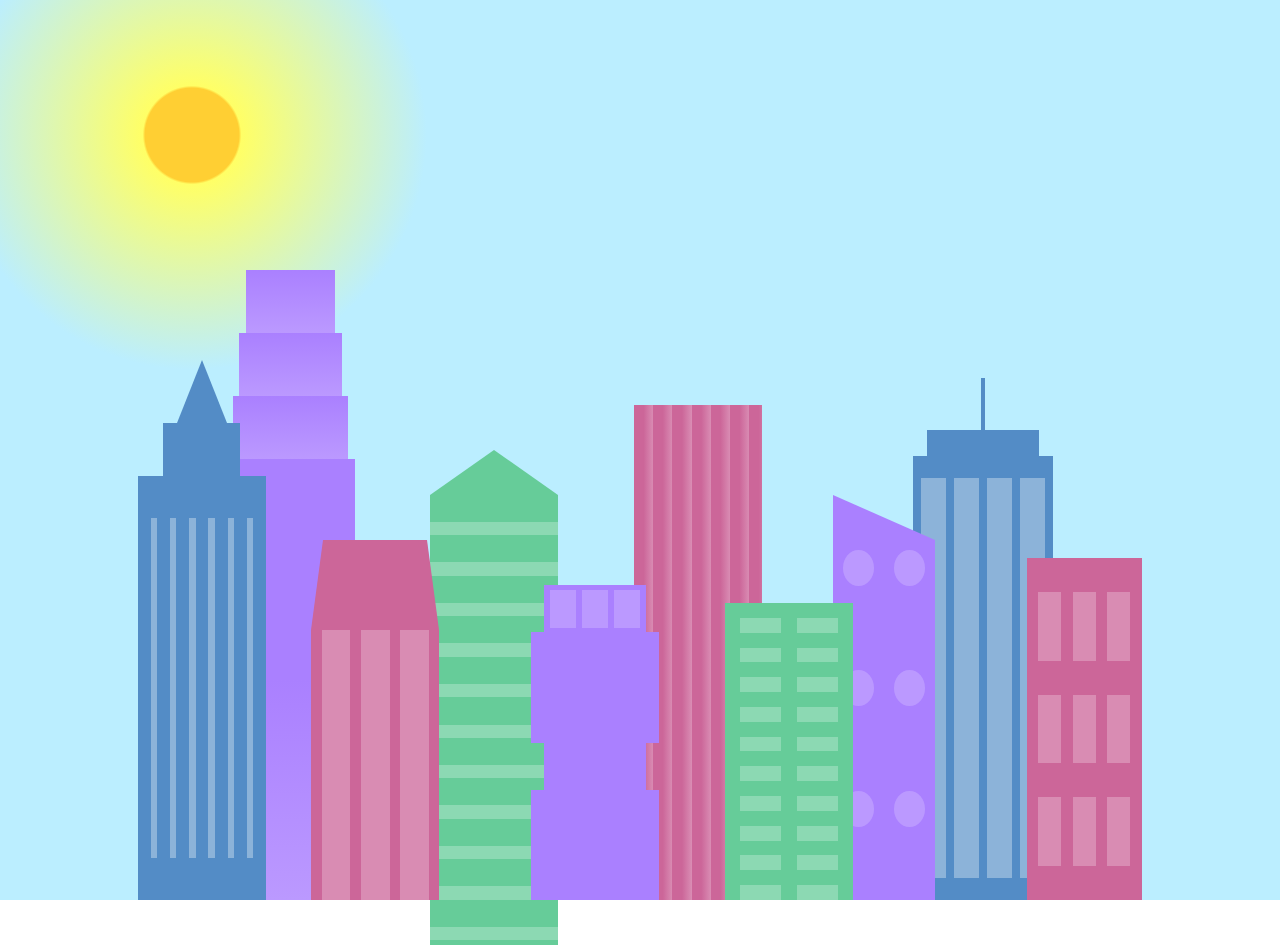
<file: 15.Aprende variables CSS construyendo un horizonte de la ciudad/index.html>
<!DOCTYPE html>
<html>

<head>
  <title>City Skyline</title>
  <link href="styles.css" rel="stylesheet" type="text/css" />
</head>

<body>
  <div class="background-buildings sky">
    <div></div>
    <div></div>
    <div class="bb1 building-wrap">
      <div class="bb1a bb1-window"></div>
      <div class="bb1b bb1-window"></div>
      <div class="bb1c bb1-window"></div>
      <div class="bb1d"></div>
    </div>
    <div class="bb2">
      <div class="bb2a"></div>
      <div class="bb2b"></div>
    </div>
    <div class="bb3"></div>
    <div></div>
    <div class="bb4 building-wrap">
      <div class="bb4a"></div>
      <div class="bb4b"></div>
      <div class="bb4c window-wrap">
        <div class="bb4-window"></div>
        <div class="bb4-window"></div>
        <div class="bb4-window"></div>
        <div class="bb4-window"></div>
      </div>
    </div>
    <div></div>
    <div></div>
  </div>

  <div class="foreground-buildings">
    <div></div>
    <div></div>
    <div class="fb1 building-wrap">
      <div class="fb1a"></div>
      <div class="fb1b"></div>
      <div class="fb1c"></div>
    </div>
    <div class="fb2">
      <div class="fb2a"></div>
      <div class="fb2b window-wrap">
        <div class="fb2-window"></div>
        <div class="fb2-window"></div>
        <div class="fb2-window"></div>
      </div>
    </div>
    <div></div>
    <div class="fb3 building-wrap">
      <div class="fb3a window-wrap">
        <div class="fb3-window"></div>
        <div class="fb3-window"></div>
        <div class="fb3-window"></div>
      </div>
      <div class="fb3b"></div>
      <div class="fb3a"></div>
      <div class="fb3b"></div>
    </div>
    <div class="fb4">
      <div class="fb4a"></div>
      <div class="fb4b">
        <div class="fb4-window"></div>
        <div class="fb4-window"></div>
        <div class="fb4-window"></div>
        <div class="fb4-window"></div>
        <div class="fb4-window"></div>
        <div class="fb4-window"></div>
      </div>
    </div>
    <div class="fb5"></div>
    <div class="fb6"></div>
    <div></div>
    <div></div>
  </div>
</body>

</html>
</file>
<file: 03.Aprenda los colores CSS construyendo un conjunto de marcadores de colores/styles.css>
h1 {
  text-align: center;
}

.container {
  background-color: rgb(255, 255, 255);
  padding: 10px 0;
}

.marker {
  width: 200px;
  height: 25px;
  margin: 10px auto;
}

.cap {
  width: 60px;
  height: 25px;
}

.sleeve {
  width: 110px;
  height: 25px;
  background-color: rgba(255, 255, 255, 0.5);
  border-left: 10px double rgba(0, 0, 0, 0.75);
}

.cap,
.sleeve {
  display: inline-block;
}

.red {
  background: linear-gradient(
    rgb(122, 74, 14),
    rgb(245, 62, 113),
    rgb(162, 27, 27)
  );
  box-shadow: 0 0 20px 0 rgba(83, 14, 14, 0.8);
}

.green {
  background: linear-gradient(#55680d, #71f53e, #116c31);
  box-shadow: 0 0 20px 0 #3b7e20cc;
}

.blue {
  background: linear-gradient(
    hsl(186, 76%, 16%),
    hsl(223, 90%, 60%),
    hsl(240, 56%, 42%)
  );
  box-shadow: 0 0 20px 0 blue;
}
</file>
<file: 04.Aprende formularios HTML construyedno un formulario de registro/styles.css>
body {
  width: 100%;
  height: 100vh;
  margin: 0;
  background-color: #1b1b32;
  color: #f5f6f7;
  font-family: Tahoma;
  font-size: 16px;
}

h1,
p {
  margin: 1em auto;
  text-align: center;
}

form {
  width: 60vw;
  max-width: 500px;
  min-width: 300px;
  margin: 0 auto;
  padding-bottom: 2em;
}

fieldset {
  border: none;
  padding: 2rem 0;
}

fieldset:not(:last-of-type) {
  border-bottom: 3px solid #3b3b4f;
}

label {
  display: block;
  margin: 0.5rem 0;
}

input,
textarea,
select {
  margin: 10px 0 0 0;
  width: 100%;
  min-height: 2em;
}

input,
textarea {
  background-color: #0a0a23;
  border: 1px solid #0a0a23;
  color: #ffffff;
}

.inline {
  width: unset;
  margin: 0 0.5em 0 0;
  vertical-align: middle;
}

input[type="submit"] {
  display: block;
  width: 60%;
  margin: 1em auto;
  height: 2em;
  font-size: 1.1rem;
  background-color: #3b3b4f;
  border-color: white;
  min-width: 300px;
}

input[type="file"] {
  padding: 1px 2px;
}
</file>
<file: 05.ENCUESTA/styles.css>
h1,
p {
  text-align: center;
}

label {
  display: block;
  margin: 0.5rem 0;
}

body {
  width: 100%;
  height: 100vh;
  margin: 0;
  background-image: url(img/fondo.jpeg);
  background-size: cover;
  color: #f5f6f7;
  font-family: Tahoma;
  font-size: 16px;
}

fieldset {
  border: none;
  padding: 2rem 0;
}

form {
  width: 60vw;
  max-width: 500px;
  min-width: 300px;
  margin: 0 auto;
  padding-bottom: 2em;
  padding-left: 2em;
  padding-right: 2em;
  backdrop-filter: blur(15px);
  border-radius: 10px;
}

input,
textarea,
select {
  margin: 10px 0 0 0;
  width: 100%;
  min-height: 2em;
  border-radius: 10px;
}

input,
textarea {
  background-color: #0a0a23;
  border: 1px solid #0a0a23;
  color: #ffffff;
}

.inline {
  width: unset;
  margin: 0 0.5em 0 0;
  vertical-align: middle;
}

input[type="submit"] {
  display: block;
  width: 60%;
  margin: 1em auto;
  height: 2em;
  font-size: 1.1rem;
  background-color: #3b3b4f;
  border-color: white;
  min-width: 300px;
}

input[type="submit"]:hover {
  color: blue;
}
</file>
<file: 06.Aprende el Modelo de Cajas de CSS construyendo una pintura de Rothko/styles.css>
.canvas {
  width: 500px;
  height: 600px;
  background-color: #4d0f00;
  overflow: hidden;
  filter: blur(2px);
}

.frame {
  border: 50px solid black;
  width: 500px;
  padding: 50px;
  margin: 20px auto;
}

.one {
  width: 425px;
  height: 150px;
  background-color: #efb762;
  margin: 20px auto;
  box-shadow: 0 0 3px 3px #efb762;
  border-radius: 9px;
  transform: rotate(-0.6deg);
}

.two {
  width: 475px;
  height: 200px;
  background-color: #8f0401;
  margin: 0 auto 20px;
  box-shadow: 0 0 3px 3px #8f0401;
  border-radius: 8px 10px;
  transform: rotate(0.4deg);
}

.one,
.two {
  filter: blur(1px);
}

.three {
  width: 91%;
  height: 28%;
  background-color: #b20403;
  margin: auto;
  filter: blur(2px);
  box-shadow: 0 0 5px 5px #b20403;
  border-radius: 30px 25px 60px 12px;
}
</file>
<file: 08.Aprende tipografias compilando una etiqueta nutricional/styles.css>
* {
  box-sizing: border-box;
}

html {
  font-size: 16px;
}

body {
  font-family: "Open Sans", sans-serif;
}

.label {
  border: 2px solid black;
  width: 270px;
  margin: 20px auto;
  padding: 0 7px;
}

header h1 {
  text-align: center;
  margin: -4px 0;
  letter-spacing: 0.15px;
}

p {
  margin: 0;
}

.divider {
  border-bottom: 1px solid #888989;
  margin: 2px 0;
  clear: right;
}

.bold {
  font-weight: 800;
}

.right {
  float: right;
}

.lg {
  height: 10px;
}

.lg,
.md {
  background-color: black;
  border: 0;
}

.md {
  height: 5px;
}

.sm-text {
  font-size: 0.85rem;
}

.calories-info h1 {
  margin: -5px -2px;
  overflow: hidden;
}

.calories-info span {
  font-size: 1.2em;
  margin-top: -7px;
}

.indent {
  margin-left: 1em;
}

.dbl-indent {
  margin-left: 2em;
}

.daily-value p:not(.no-divider) {
  border-bottom: 1px solid #888989;
}

.note {
  font-size: 0.6rem;
  margin: 5px 0;
  padding: 0 8px;
  text-indent: -8px;
}
</file>
<file: 11.Aprenda ams sobre los pseudo selectores CSS construyendo un balance financiero/styles.css>
span[class~="sr-only"] {
  border: 0 !important;
  clip: rect(1px, 1px, 1px, 1px) !important;
  clip-path: inset(50%) !important;
  -webkit-clip-path: inset(50%) !important;
  height: 1px !important;
  width: 1px !important;
  position: absolute !important;
  overflow: hidden !important;
  white-space: nowrap !important;
  padding: 0 !important;
  margin: -1px !important;
}

html {
  box-sizing: border-box;
}

body {
  font-family: sans-serif;
  color: #0a0a23;
}

h1 {
  max-width: 37.25rem;
  margin: 0 auto;
  padding: 1.5rem 1.25rem;
}

h1 .flex {
  display: flex;
  flex-direction: column-reverse;
  gap: 1rem;
}

h1 .flex span:first-of-type {
  font-size: 0.7em;
}

h1 .flex span:last-of-type {
  font-size: 1.2em;
}

section {
  max-width: 40rem;
  margin: 0 auto;
  border: 2px solid #d0d0d5;
}

#years {
  display: flex;
  justify-content: flex-end;
  position: sticky;
  top: 0;
  background: #0a0a23;
  color: #fff;
  z-index: 999;
  padding: 0.5rem calc(1.25rem + 2px) 0.5rem 0;
  margin: 0 -2px;
}

#years span[class] {
  font-weight: bold;
  width: 4.5rem;
  text-align: right;
}

.table-wrap {
  padding: 0 0.75rem 1.5rem 0.75rem;
}

table {
  border-collapse: collapse;
  border: 0;
  width: 100%;
  position: relative;
  margin-top: 3rem;
}

table caption {
  color: #356eaf;
  font-size: 1.3em;
  font-weight: normal;
  position: absolute;
  top: -2.25rem;
  left: 0.5rem;
}

tbody td {
  width: 100vw;
  min-width: 4rem;
  max-width: 4rem;
}

tbody th {
  width: calc(100% - 12rem);
}

tr[class="total"] {
  border-bottom: 4px double #0a0a23;
  font-weight: bold;
}

tr[class="total"] th {
  text-align: left;
  padding: 0.5rem 0 0.25rem 0.5rem;
}

tr.total td {
  text-align: right;
  padding: 0 0.25rem;
}

tr.total td:nth-of-type(3) {
  padding-right: 0.5rem;
}

tr.total:hover {
  background-color: #99c9ff;
}

td.current {
  font-style: italic;
}

tr.data {
  background-image: linear-gradient(
    to bottom,
    #dfdfe2 1.845rem,
    white 1.845rem
  );
}

tr.data th {
  text-align: left;
  padding-top: 0.3rem;
  padding-left: 0.5rem;
}

tr.data th .description {
  display: block;
  font-weight: normal;
  font-style: italic;
  padding: 1rem 0 0.75rem;
  margin-right: -13.5rem;
}

tr.data td {
  vertical-align: top;
  padding: 0.3rem 0.25rem 0;
  text-align: right;
}

tr.data td:last-of-type {
  padding: 0.5rem;
}
</file>
<file: 12.Aprende CSS intermedio construyendo una Pintura Picasso/styles.css>
body {
  background-color: rgb(184, 132, 46);
}

#back-wall {
  background-color: #8b4513;
  width: 100%;
  height: 60%;
  position: absolute;
  top: 0;
  left: 0;
  z-index: -1;
}

#offwhite-character {
  width: 300px;
  height: 550px;
  background-color: GhostWhite;
  position: absolute;
  top: 20%;
  left: 17.5%;
}

#white-hat {
  width: 0;
  height: 0;
  border-style: solid;
  border-width: 0 120px 140px 180px;
  border-top-color: transparent;
  border-right-color: transparent;
  border-bottom-color: GhostWhite;
  border-left-color: transparent;
  position: absolute;
  top: -140px;
  left: 0;
}

#black-mask {
  width: 100%;
  height: 50px;
  background-color: rgb(45, 31, 19);
  position: absolute;
  top: 0;
  left: 0;
  z-index: 1;
}

#gray-instrument {
  width: 15%;
  height: 40%;
  background-color: rgb(167, 162, 117);
  position: absolute;
  top: 50px;
  left: 125px;
  z-index: 1;
}

.black-dot {
  width: 10px;
  height: 10px;
  background-color: rgb(45, 31, 19);
  border-radius: 50%;
  display: block;
  margin: auto;
  margin-top: 65%;
}

#tan-table {
  width: 450px;
  height: 140px;
  background-color: #d2691e;
  position: absolute;
  top: 275px;
  left: 15px;
  z-index: 1;
}

#black-character {
  width: 300px;
  height: 500px;
  background-color: rgb(45, 31, 19);
  position: absolute;
  top: 30%;
  left: 59%;
}

#black-hat {
  width: 0;
  height: 0;
  border-style: solid;
  border-width: 150px 0 0 300px;
  border-top-color: transparent;
  border-right-color: transparent;
  border-bottom-color: transparent;
  border-left-color: rgb(45, 31, 19);
  position: absolute;
  top: -150px;
  left: 0;
}

#gray-mask {
  width: 150px;
  height: 150px;
  background-color: rgb(167, 162, 117);
  position: absolute;
  top: -10px;
  left: 70px;
}

#white-paper {
  width: 400px;
  height: 100px;
  background-color: GhostWhite;
  position: absolute;
  top: 250px;
  left: -150px;
  z-index: 1;
}

.fa-music {
  display: inline-block;
  margin-top: 8%;
  margin-left: 13%;
}

.blue {
  background-color: #1e90ff;
}

#blue-left {
  width: 500px;
  height: 300px;
  position: absolute;
  top: 20%;
  left: 20%;
}

#blue-right {
  width: 400px;
  height: 300px;
  position: absolute;
  top: 50%;
  left: 40%;
}

#orange-character {
  width: 250px;
  height: 550px;
  background-color: rgb(240, 78, 42);
  position: absolute;
  top: 25%;
  left: 40%;
}

#black-round-hat {
  width: 180px;
  height: 150px;
  background-color: rgb(45, 31, 19);
  border-radius: 50%;
  position: absolute;
  top: -100px;
  left: 5px;
  z-index: -1;
}

#eyes-div {
  width: 180px;
  height: 50px;
  position: absolute;
  top: -40px;
  left: 20px;
  z-index: 3;
}

#triangles {
  width: 250px;
  height: 550px;
}

.triangle {
  width: 0;
  height: 0;
  border-style: solid;
  border-width: 42px 45px 45px 0;
  border-top-color: transparent;
  border-right-color: Gold; /* yellow */
  border-bottom-color: transparent;
  border-left-color: transparent;
  display: inline-block;
}

#guitar {
  width: 100%;
  height: 100px;
  position: absolute;
  top: 120px;
  left: 0px;
  z-index: 3;
}

.guitar {
  width: 150px;
  height: 120px;
  background-color: Goldenrod;
  border-radius: 50%;
}

#guitar-left {
  position: absolute;
  left: 0px;
}

#guitar-right {
  position: absolute;
  left: 100px;
}

.fa-bars {
  display: block;
  margin-top: 30%;
  margin-left: 40%;
}

#guitar-neck {
  width: 200px;
  height: 30px;
  background-color: #d2691e;
  position: absolute;
  top: 45px;
  left: 200px;
  z-index: 3;
}

.eyes {
  width: 35px;
  height: 20px;
  background-color: #8b4513;
  border-radius: 20px 50%;
}

.right {
  position: absolute;
  top: 15px;
  right: 30px;
}

.left {
  position: absolute;
  top: 15px;
  left: 30px;
}

.fas {
  font-size: 30px;
}
</file>
<file: 14.PAGINA DE DOCUMENTACION TECNICA/styles.css>
html,
body {
  min-width: 290px;
  color: #4d4e53;
  background-color: #ffffff;
  font-family: "Open Sans", Arial, sans-serif;
  line-height: 1.5;
}

#navbar {
  position: fixed;
  min-width: 290px;
  top: 0px;
  left: 0px;
  width: 300px;
  height: 100%;
  border-right: solid;
  border-color: rgba(0, 22, 22, 0.4);
}

header {
  color: black;
  margin: 10px;
  text-align: center;
  font-size: 1.8em;
  font-weight: thin;
}

#main-doc header {
  text-align: left;
  margin: 0px;
}

#navbar ul {
  height: 88%;
  padding: 0;
  overflow-y: auto;
  overflow-x: hidden;
}

#navbar li {
  color: #4d4e53;
  border-top: 1px solid;
  list-style: none;
  position: relative;
  width: 100%;
}

#navbar a {
  display: block;
  padding: 10px 30px;
  color: #4d4e53;
  text-decoration: none;
  cursor: pointer;
}

#main-doc {
  position: absolute;
  margin-left: 310px;
  padding: 20px;
  margin-bottom: 110px;
}

section article {
  color: #4d4e53;
  margin: 15px;
  font-size: 0.96em;
}

section li {
  margin: 15px 0px 0px 20px;
}

code {
  display: block;
  text-align: left;
  white-space: pre-line;
  position: relative;
  word-break: normal;
  word-wrap: normal;
  line-height: 2;
  background-color: #f7f7f7;
  padding: 15px;
  margin: 10px;
  border-radius: 5px;
}

@media only screen and (max-width: 815px) {
  /* For mobile phones: */
  #navbar ul {
    border: 1px solid;
    height: 207px;
  }

  #navbar {
    background-color: white;
    position: absolute;
    top: 0;
    padding: 0;
    margin: 0;
    width: 100%;
    max-height: 275px;
    border: none;
    z-index: 1;
    border-bottom: 2px solid;
  }

  #main-doc {
    position: relative;
    margin-left: 0px;
    margin-top: 270px;
  }
}

@media only screen and (max-width: 400px) {
  #main-doc {
    margin-left: -10px;
  }

  code {
    margin-left: -20px;
    width: 100%;
    padding: 15px;
    padding-left: 10px;
    padding-right: 45px;
    min-width: 233px;
  }
}
</file>
<file: 15.Aprende variables CSS construyendo un horizonte de la ciudad/styles.css>
:root {
  --building-color1: #aa80ff;
  --building-color2: #66cc99;
  --building-color3: #cc6699;
  --building-color4: #538cc6;
  --window-color1: #bb99ff;
  --window-color2: #8cd9b3;
  --window-color3: #d98cb3;
  --window-color4: #8cb3d9;
}

* {
  box-sizing: border-box;
}

body {
  height: 100vh;
  margin: 0;
  overflow: hidden;
}

.background-buildings,
.foreground-buildings {
  width: 100%;
  height: 100%;
  display: flex;
  align-items: flex-end;
  justify-content: space-evenly;
  position: absolute;
  top: 0;
}

.building-wrap {
  display: flex;
  flex-direction: column;
  align-items: center;
}

.window-wrap {
  display: flex;
  align-items: center;
  justify-content: space-evenly;
}

.sky {
  background: radial-gradient(
    closest-corner circle at 15% 15%,
    #ffcf33,
    #ffcf33 20%,
    #ffff66 21%,
    #bbeeff 100%
  );
}

/* BACKGROUND BUILDINGS - "bb" stands for "background building" */
.bb1 {
  width: 10%;
  height: 70%;
}

.bb1a {
  width: 70%;
}

.bb1b {
  width: 80%;
}

.bb1c {
  width: 90%;
}

.bb1d {
  width: 100%;
  height: 70%;
  background: linear-gradient(var(--building-color1) 50%, var(--window-color1));
}

.bb1-window {
  height: 10%;
  background: linear-gradient(var(--building-color1), var(--window-color1));
}

.bb2 {
  width: 10%;
  height: 50%;
}

.bb2a {
  border-bottom: 5vh solid var(--building-color2);
  border-left: 5vw solid transparent;
  border-right: 5vw solid transparent;
}

.bb2b {
  width: 100%;
  height: 100%;
  background: repeating-linear-gradient(
    var(--building-color2),
    var(--building-color2) 6%,
    var(--window-color2) 6%,
    var(--window-color2) 9%
  );
}

.bb3 {
  width: 10%;
  height: 55%;
  background: repeating-linear-gradient(
    90deg,
    var(--building-color3),
    var(--building-color3),
    var(--window-color3) 15%
  );
}

.bb4 {
  width: 11%;
  height: 58%;
}

.bb4a {
  width: 3%;
  height: 10%;
  background-color: var(--building-color4);
}

.bb4b {
  width: 80%;
  height: 5%;
  background-color: var(--building-color4);
}

.bb4c {
  width: 100%;
  height: 85%;
  background-color: var(--building-color4);
}

.bb4-window {
  width: 18%;
  height: 90%;
  background-color: var(--window-color4);
}

/* FOREGROUND BUILDINGS - "fb" stands for "foreground building" */
.fb1 {
  width: 10%;
  height: 60%;
}

.fb1a {
  border-bottom: 7vh solid var(--building-color4);
  border-left: 2vw solid transparent;
  border-right: 2vw solid transparent;
}

.fb1b {
  width: 60%;
  height: 10%;
  background-color: var(--building-color4);
}

.fb1c {
  width: 100%;
  height: 80%;
  background: repeating-linear-gradient(
      90deg,
      var(--building-color4),
      var(--building-color4) 10%,
      transparent 10%,
      transparent 15%
    ),
    repeating-linear-gradient(
      var(--building-color4),
      var(--building-color4) 10%,
      var(--window-color4) 10%,
      var(--window-color4) 90%
    );
}

.fb2 {
  width: 10%;
  height: 40%;
}

.fb2a {
  width: 100%;
  border-bottom: 10vh solid var(--building-color3);
  border-left: 1vw solid transparent;
  border-right: 1vw solid transparent;
}

.fb2b {
  width: 100%;
  height: 75%;
  background-color: var(--building-color3);
}

.fb2-window {
  width: 22%;
  height: 100%;
  background-color: var(--window-color3);
}

.fb3 {
  width: 10%;
  height: 35%;
}

.fb3a {
  width: 80%;
  height: 15%;
  background-color: var(--building-color1);
}

.fb3b {
  width: 100%;
  height: 35%;
  background-color: var(--building-color1);
}

.fb3-window {
  width: 25%;
  height: 80%;
  background-color: var(--window-color1);
}

.fb4 {
  width: 8%;
  height: 45%;
  position: relative;
  left: 10%;
}

.fb4a {
  border-top: 5vh solid transparent;
  border-left: 8vw solid var(--building-color1);
}

.fb4b {
  width: 100%;
  height: 89%;
  background-color: var(--building-color1);
  display: flex;
  flex-wrap: wrap;
}

.fb4-window {
  width: 30%;
  height: 10%;
  border-radius: 50%;
  background-color: var(--window-color1);
  margin: 10%;
}

.fb5 {
  width: 10%;
  height: 33%;
  position: relative;
  right: 10%;
  background: repeating-linear-gradient(
      var(--building-color2),
      var(--building-color2) 5%,
      transparent 5%,
      transparent 10%
    ),
    repeating-linear-gradient(
      90deg,
      var(--building-color2),
      var(--building-color2) 12%,
      var(--window-color2) 12%,
      var(--window-color2) 44%
    );
}

.fb6 {
  width: 9%;
  height: 38%;
  background: repeating-linear-gradient(
      90deg,
      var(--building-color3),
      var(--building-color3) 10%,
      transparent 10%,
      transparent 30%
    ),
    repeating-linear-gradient(
      var(--building-color3),
      var(--building-color3) 10%,
      var(--window-color3) 10%,
      var(--window-color3) 30%
    );
}

@media (max-width: 1000px) {
  :root {
    --building-color1: #000;
    --building-color2: #000;
    --building-color3: #000;
    --building-color4: #000;
    --window-color1: #777;
    --window-color2: #777;
    --window-color3: #777;
    --window-color4: #777;
  }
  .sky {
    background: radial-gradient(
      closest-corner circle at 15% 15%,
      #ccc,
      #ccc 20%,
      #445 21%,
      #223 100%
    );
  }
}
</file>
